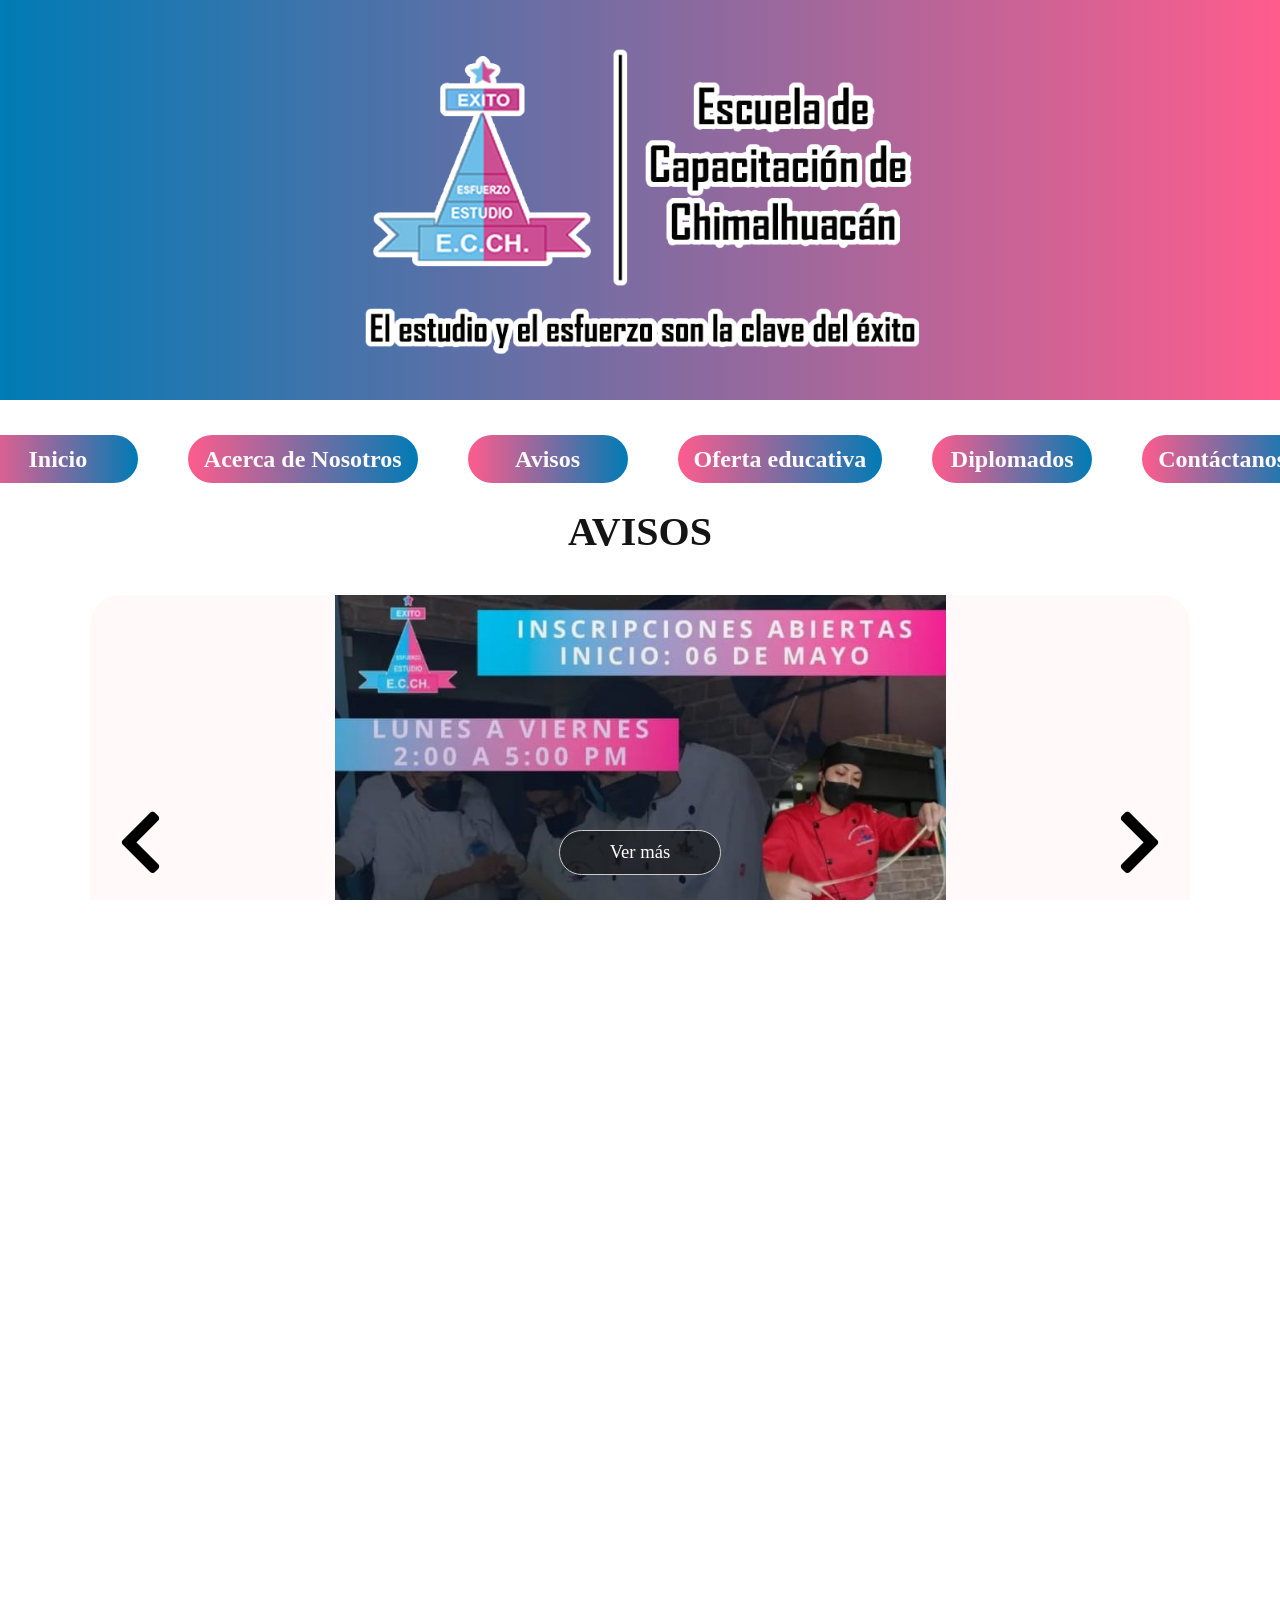
<file: index.html>
<!DOCTYPE html>
<html lang="es">

<head>
    <meta charset="UTF-8">
    <meta name="viewport" content="width=device-width, initial-scale=1.0, maximum-scale=1.0, user-scalable=no">
    <title>Inicio-E.C.Chimalhuacan</title>

    <link rel="stylesheet" href="Css/Pag_inicio/Styles copy.css">
    <link rel="stylesheet" href="Css/Pag_inicio/Carrucel_Avisos.css">

    <link rel="stylesheet" href="https://use.fontawesome.com/releases/v5.0.6/css/all.css">

    <script defer src="Js/Inicio/Carrucel.js"></script>
</head>

<body>

    <header class="hero">
        <img src="Imagenes/logov5.png" alt="Logo de la escuela" class="hero-image">
    </header>

    <div class="hide">
        <svg xmlns="http://www.w3.org/2000/svg" width="24" height="24" fill="currentColor" class="bi bi-list"
            viewBox="0 0 16 16">
            <path fill-rule="evenodd"
                d="M2.5 12a.5.5 0 0 1 .5-.5h10a.5.5 0 0 1 0 1H3a.5.5 0 0 1-.5-.5m0-4a.5.5 0 0 1 .5-.5h10a.5.5 0 0 1 0 1H3a.5.5 0 0 1-.5-.5m0-4a.5.5 0 0 1 .5-.5h10a.5.5 0 0 1 0 1H3a.5.5 0 0 1-.5-.5" />
        </svg>
        Menu
    </div>

    <nav id="main-menu" aria-label="Menú de navegación principal">
        <ul>
            <li><a href="index.html" class="link" title="Ir a la página de inicio">Inicio</a></li>
            <li><a href="Html/Conocenos.html" class="link" title="Conoce más sobre nosotros">Acerca de Nosotros</a>
            </li>
            <li><a href="Html/Avisos.html" class="link" title="Ver avisos importantes">Avisos</a></li>
            <li><a href="Html/Carreras.html" class="link" title="Explora nuestras ofertas de carreras">Oferta educativa</a>
            </li>
            <li><a href="Html/Diplomados.html" class="link"
                    title="Explora nuestras ofertas de diplomados">Diplomados</a></li>
            <li><a href="Html/Contactanos.html" class="link" title="Contáctanos para más información">Contáctanos</a>
            </li>
        </ul>
    </nav>

    <h1>AVISOS</h1>
    <section id="container-slider">

        <a href="javascript: fntExecuteSlide('prev');" class="arrowPrev" onclick="handleManualSlide('prev')">
            <i class="fas fa-chevron-left"></i>
        </a>
        <a href="javascript: fntExecuteSlide('next');" class="arrowNext" onclick="handleManualSlide('next')">
            <i class="fas fa-chevron-right"></i>
        </a>

        <ul class="listslider">
            <li class="aviso"><a itlist="itList_0" href="#" class="item-select-slid"></a></li>
            <li class="aviso"><a itlist="itList_1" href="#"></a></li>
            <li class="aviso"><a itlist="itList_2" href="#"></a></li>
            <li class="aviso"><a itlist="itList_3" href="#"></a></li>
            <li class="aviso"><a itlist="itList_4" href="#"></a></li>
            <li class="aviso"><a itlist="itList_5" href="#"></a></li>
        </ul>

        <ul id="slider">
            <li class="active" style="background-image: url('Imagenes/Gastronomia.jpeg'); z-index: 1; opacity: 1;">
                <div class="content_slider">
                    <div>
                        <a href="Html/Avisos.html#nino" class="btnSlider">Ver más</a>
                    </div>
                </div>
            </li>
            <li style="background-image: url('Imagenes/Belleza.jpeg');">
                <div class="content_slider">
                    <div>
                        <a href="Html/Avisos.html#estudiante" class="btnSlider">Ver más</a>
                    </div>
                </div>
            </li>
            <li style="background-image: url('Imagenes/Ingles.jpeg');">
                <div class="content_slider">
                    <div>
                        <a href="Html/prueba.html" class="btnSlider">Ver más</a>
                    </div>
                </div>
            </li>
            <li style="background-image: url('Imagenes/Educacion.jpeg');">
                <div class="content_slider">
                    <div>
                        <a href="Html/prueba.html#carrera_uno" class="btnSlider">Ver más</a>
                    </div>
                </div>
            </li>
            <li style="background-image: url('Imagenes/Informatica.jpeg');">
                <div class="content_slider">
                    <div>
                        <a href="Html/prueba.html" class="btnSlider">Ver más</a>
                    </div>
                </div>
            </li>
            <li style="background-image: url('Imagenes/Barberia.jpeg');">
                <div class="content_slider">
                    <div>
                        <a href="Html/prueba.html" class="btnSlider">Ver más</a>
                    </div>
                </div>
            </li>
        </ul>
    </section>

    <hr>

    <h1>Oferta educativa</h1>
    <section id="container-slider">

        <a href="javascript: fntExecuteSlide('prev');" class="arrowPrev" onclick="handleManualSlide('prev')">
            <i class="fas fa-chevron-left" style="color: #000;"></i>
        </a>
        <a href="javascript: fntExecuteSlide('next');" class="arrowNext" onclick="handleManualSlide('next')">
            <i class="fas fa-chevron-right" style="color: #000;"></i>
        </a>

        <ul class="listslider">
            <li class="aviso"><a itlist="itList_0" href="#" class="item-select-slid"></a></li>
            <li class="aviso"><a itlist="itList_1" href="#"></a></li>
            <li class="aviso"><a itlist="itList_2" href="#"></a></li>
            <li class="aviso"><a itlist="itList_3" href="#"></a></li>
            <li class="aviso"><a itlist="itList_4" href="#"></a></li>
            <li class="aviso"><a itlist="itList_5" href="#"></a></li>
        </ul>

        <ul id="slider">
            <li class="active" style="background-image: url('Imagenes/Gastronomia.jpeg'); z-index: 1; opacity: 1;">
                <div class="content_slider">
                    <div>
                        <a href="Html/Avisos.html#nino" class="btnSlider">Ver más</a>
                    </div>
                </div>
            </li>
            <li
                style="background-image: url('https://cdn.pixabay.com/photo/2018/02/20/10/28/business-3167295_960_720.jpg');">
                <div class="content_slider">
                    <div>
                        <a href="Html/Avisos.html#estudiante" class="btnSlider">Ver más</a>
                    </div>
                </div>
            </li>
            <li
                style="background-image: url('https://cdn.pixabay.com/photo/2015/07/17/22/42/typing-849806_960_720.jpg');">
                <div class="content_slider">
                    <div>
                        <a href="Html/prueba.html" class="btnSlider">Ver más</a>
                    </div>
                </div>
            </li>
            <li
                style="background-image: url('https://cdn.pixabay.com/photo/2015/07/17/22/42/typing-849806_960_720.jpg');">
                <div class="content_slider">
                    <div>
                        <a href="Html/prueba.html#carrera_uno" class="btnSlider">Ver más</a>
                    </div>
                </div>
            </li>
            <li
                style="background-image: url('https://cdn.pixabay.com/photo/2015/07/17/22/42/typing-849806_960_720.jpg');">
                <div class="content_slider">
                    <div>
                        <a href="Html/prueba.html" class="btnSlider">Ver más</a>
                    </div>
                </div>
            </li>
            <li
                style="background-image: url('https://cdn.pixabay.com/photo/2015/07/17/22/42/typing-849806_960_720.jpg');">
                <div class="content_slider">
                    <div>
                        <a href="Html/prueba.html" class="btnSlider">Ver más</a>
                    </div>
                </div>
            </li>
        </ul>
    </section>

    <hr>

    <h1>DIPLOMADOS</h1>
    <section id="container-slider">

        <a href="javascript: fntExecuteSlide('prev');" class="arrowPrev" onclick="handleManualSlide('prev')">
            <i class="fas fa-chevron-left" style="color: #000;"></i>
        </a>
        <a href="javascript: fntExecuteSlide('next');" class="arrowNext" onclick="handleManualSlide('next')">
            <i class="fas fa-chevron-right" style="color: #000;"></i>
        </a>

        <ul class="listslider">
            <li class="aviso"><a itlist="itList_0" href="#" class="item-select-slid"></a></li>
            <li class="aviso"><a itlist="itList_1" href="#"></a></li>
            <li class="aviso"><a itlist="itList_2" href="#"></a></li>
            <li class="aviso"><a itlist="itList_3" href="#"></a></li>
            <li class="aviso"><a itlist="itList_4" href="#"></a></li>
            <li class="aviso"><a itlist="itList_5" href="#"></a></li>
        </ul>

        <ul id="slider">
            <li class="active" style="background-image: url('Imagenes/Gastronomia.jpeg'); z-index: 1; opacity: 1;">
                <div class="content_slider">
                    <div>
                        <a href="Html/Avisos.html#nino" class="btnSlider">Ver más</a>
                    </div>
                </div>
            </li>
            <li
                style="background-image: url('https://cdn.pixabay.com/photo/2018/02/20/10/28/business-3167295_960_720.jpg');">
                <div class="content_slider">
                    <div>
                        <a href="Html/Avisos.html#estudiante" class="btnSlider">Ver más</a>
                    </div>
                </div>
            </li>
            <li
                style="background-image: url('https://cdn.pixabay.com/photo/2015/07/17/22/42/typing-849806_960_720.jpg');">
                <div class="content_slider">
                    <div>
                        <a href="Html/prueba.html" class="btnSlider">Ver más</a>
                    </div>
                </div>
            </li>
            <li
                style="background-image: url('https://cdn.pixabay.com/photo/2015/07/17/22/42/typing-849806_960_720.jpg');">
                <div class="content_slider">
                    <div>
                        <a href="Html/prueba.html#carrera_uno" class="btnSlider">Ver más</a>
                    </div>
                </div>
            </li>
            <li
                style="background-image: url('https://cdn.pixabay.com/photo/2015/07/17/22/42/typing-849806_960_720.jpg');">
                <div class="content_slider">
                    <div>
                        <a href="Html/prueba.html" class="btnSlider">Ver más</a>
                    </div>
                </div>
            </li>
            <li
                style="background-image: url('https://cdn.pixabay.com/photo/2015/07/17/22/42/typing-849806_960_720.jpg');">
                <div class="content_slider">
                    <div>
                        <a href="Html/prueba.html" class="btnSlider">Ver más</a>
                    </div>
                </div>
            </li>
        </ul>
    </section>

    <hr>

    <footer class="pie-pagina">
        <div class="grupo-1">
            <div class="box">
                <figure>
                    <a href="#">
                        <img src="Imagenes/logov5.png" alt="Logo de la escuela">
                    </a>
                </figure>
            </div>
            <div class="box">
                <h2>CONTACTANOS</h2>
                <p>55xxxxxxxx</p>
                <p>55xxxxxxxx</p>
            </div>
            <div class="box">
                <h2>SÍGUENOS EN</h2>
                <div class="red-social">
                    <a href="#" class="fab fa-facebook-f" title="Facebook"></a>
                    <a href="#" class="fab fa-instagram" title="Instagram"></a>
                    <a href="#" class="fab fa-youtube" title="YouTube"></a>
                </div>
            </div>
        </div>
    </footer>

    <script src="https://code.jquery.com/jquery-1.12.4.min.js"></script>
    <script src="Js/Inicio/menu.js"></script>

</body>



</html>
</file>
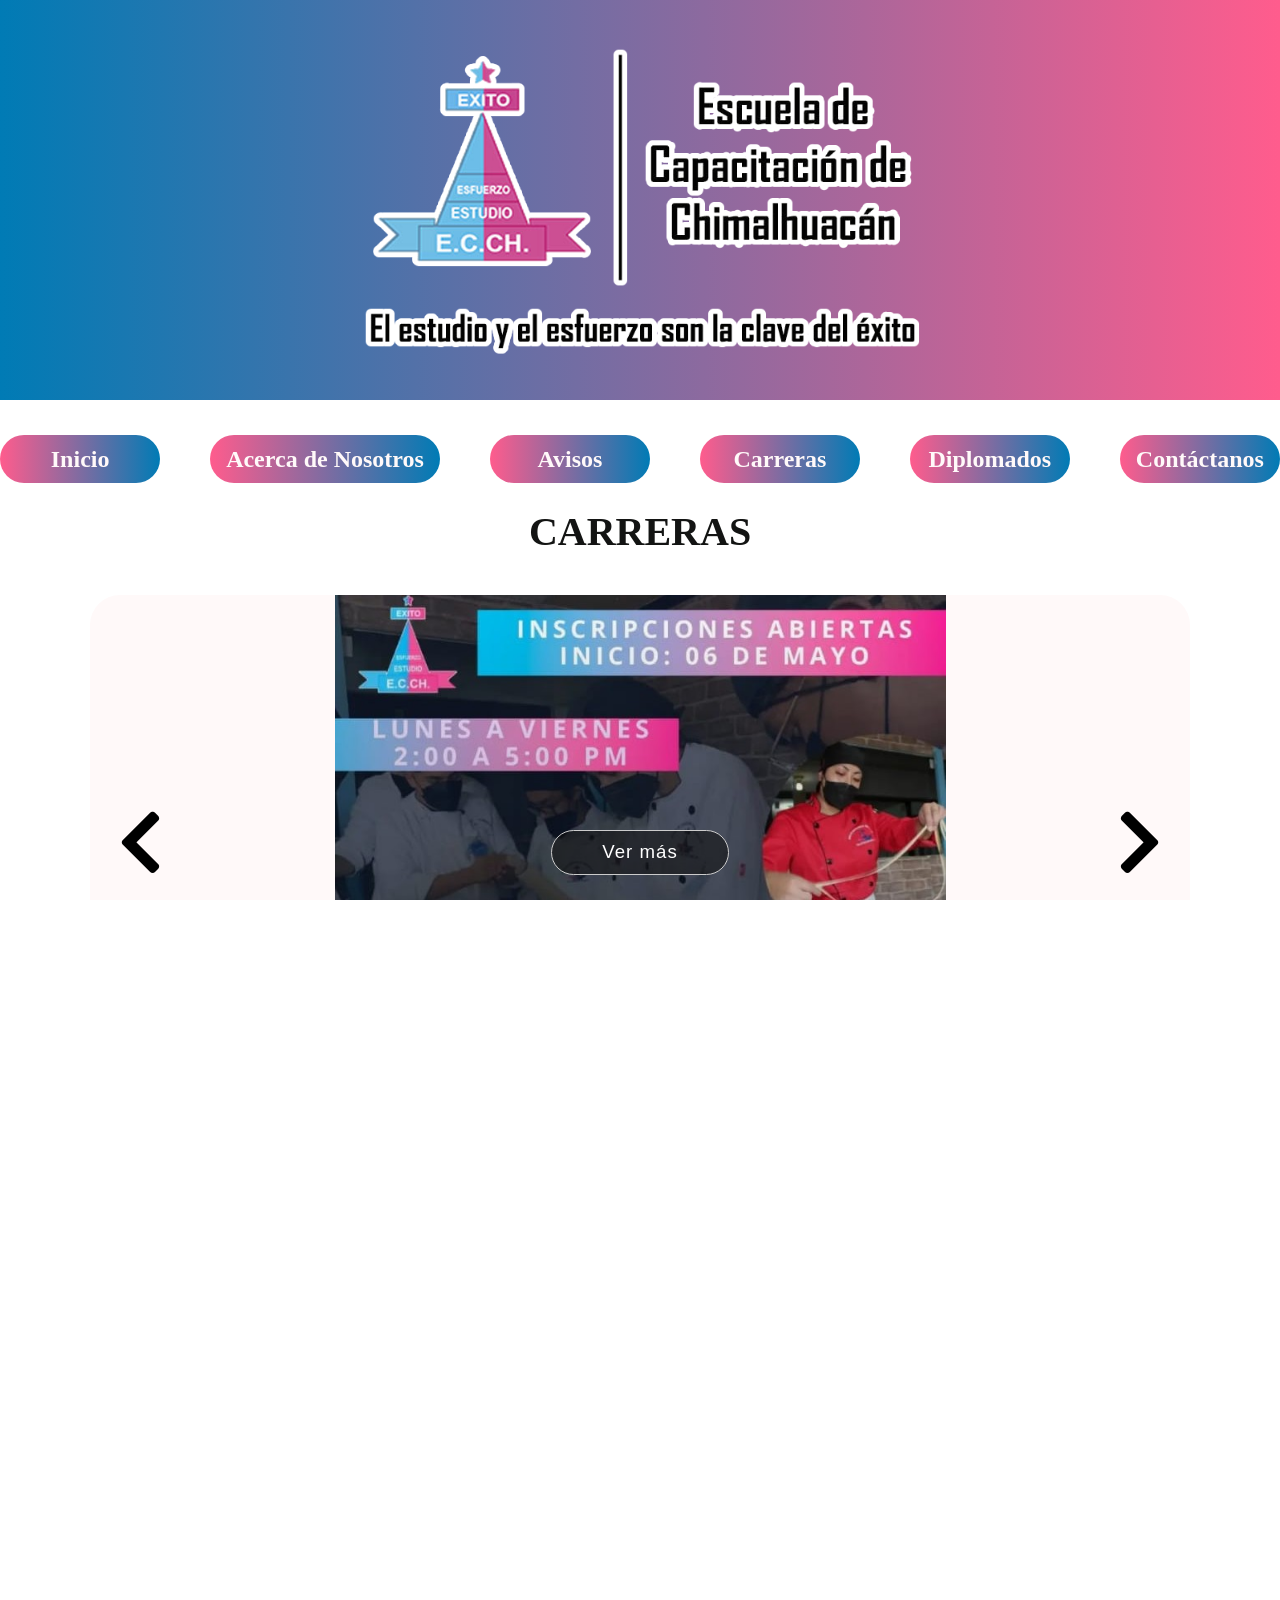
<file: Html/Carreras.html>
<!DOCTYPE html>
<html lang="es">

<head>
    <meta charset="UTF-8">
    <meta name="viewport" content="width=device-width, initial-scale=1.0, maximum-scale=1.0, user-scalable=no">
    <title>Inicio-E.C.Chimalhuacan</title>
    <link rel="stylesheet" href="../Css/Pag_inicio/Styles copy.css">

    <link rel="stylesheet" href="../Css/Pag_inicio/Carrucel_Carreras.css">
    <link rel="stylesheet" href="../Css/Pag_inicio/Carrucel_Diplomados.css">
    <link rel="stylesheet" href="../Css/Pag_inicio/Carrucel_Avisos.css">
    <link rel="stylesheet" href="../Css/Pag_inicio/carreras.css">
    <script defer src="../Js/Inicio/Carrucel.js"></script>
    <link rel="stylesheet" href="https://use.fontawesome.com/releases/v5.0.6/css/all.css">


</head>

<body class="pagina-carreras">

    <!-- Header -->
    <header class="hero">
        <img src="../Imagenes/logov5.png" alt="Logo de la escuela" class="hero-image">
    </header>

    <!-- Botón de menú para móviles -->
    <div class="hide">
        <svg xmlns="http://www.w3.org/2000/svg" width="24" height="24" fill="currentColor" class="bi bi-list"
            viewBox="0 0 16 16">
            <path fill-rule="evenodd"
                d="M2.5 12a.5.5 0 0 1 .5-.5h10a.5.5 0 0 1 0 1H3a.5.5 0 0 1-.5-.5m0-4a.5.5 0 0 1 .5-.5h10a.5.5 0 0 1 0 1H3a.5.5 0 0 1-.5-.5m0-4a.5.5 0 0 1 .5-.5h10a.5.5 0 0 1 0 1H3a.5.5 0 0 1-.5-.5" />
        </svg>
        Menu
    </div>

    <!-- Menú de navegación -->
    <nav id="main-menu" aria-label="Menú de navegación principal">
        <ul>
            <li>
                <a href="../index.html" class="link" title="Ir a la página de inicio">Inicio</a>
            </li>
            <li>
                <a href="../Html/Conocenos.html" class="link" title="Conoce más sobre nosotros">Acerca de Nosotros</a>
            </li>
            <li>
                <a href="../Html/Avisos.html" class="link" title="Ver avisos importantes">Avisos</a>
            </li>
            <li>
                <a href="../Html/Carreras.html" class="link" title="Explora nuestras ofertas de carreras">Carreras</a>
            </li>
            <li>
                <a href="../Html/Diplomados.html" class="link"
                    title="Explora nuestras ofertas de diplomados">Diplomados</a>
            </li>
            <li>
                <a href="../Html/Contactanos.html" class="link" title="Contáctanos para más información">Contáctanos</a>
            </li>
        </ul>
    </nav>


    <!-- Carrucel de Carreras-->


    <h1>CARRERAS</h1>
    <section id="container-slider">

        <a href="javascript: fntExecuteSlide('prev');" class="arrowPrev" onclick="handleManualSlide('prev')">
            <i class="fas fa-chevron-left" style="color: #000;"></i>
        </a>


        <a href="javascript: fntExecuteSlide('next');" class="arrowNext" onclick="handleManualSlide('next')">


            <i class="fas fa-chevron-right" style="color: #000;"></i>
        </a>

        <ul class="listslider">
            <li class="aviso"><a itlist="itList_0" href="#" class="item-select-slid"></a></li>

            <li class="aviso"><a itlist="itList_1" href="#"></a></li>
            <li class="aviso"><a itlist="itList_2" href="#"></a></li>
            <li class="aviso"><a itlist="itList_3" href="#"></a></li>
            <li class="aviso"><a itlist="itList_4" href="#"></a></li>
            <li class="aviso"><a itlist="itList_5" href="#"></a></li>
        </ul>

        <ul id="slider">
            <li class="active" style="background-image: url('../Imagenes/Gastronomia.jpeg'); z-index: 1; opacity: 1;">
                <div class="content_slider">
                    <div>
                        <a href="../Html/Avisos.html#nino" class="btnSlider">Ver más</a>
                    </div>
                </div>
            </li>
            <li
                style="background-image: url('https://cdn.pixabay.com/photo/2018/02/20/10/28/business-3167295_960_720.jpg');">
                <div class="content_slider">
                    <div>
                        <a href="../Html/Avisos.html#estudiante" class="btnSlider">Ver más</a>
                    </div>
                </div>
            </li>
            <li
                style="background-image: url('https://cdn.pixabay.com/photo/2015/07/17/22/42/typing-849806_960_720.jpg');">
                <div class="content_slider">
                    <div>
                        <a href="../Html/prueba.html" class="btnSlider">Ver más</a>
                    </div>
                </div>
            </li>
            <li
                style="background-image: url('https://cdn.pixabay.com/photo/2015/07/17/22/42/typing-849806_960_720.jpg');">
                <div class="content_slider">
                    <div>
                        <a href="../Html/prueba.html#carrera_uno" class="btnSlider">Ver más</a>
                    </div>
                </div>
            </li>
            <li
                style="background-image: url('https://cdn.pixabay.com/photo/2015/07/17/22/42/typing-849806_960_720.jpg');">
                <div class="content_slider">
                    <div>
                        <a href="../Html/prueba.html" class="btnSlider">Ver más</a>
                    </div>
                </div>
            </li>
            <li
                style="background-image: url('https://cdn.pixabay.com/photo/2015/07/17/22/42/typing-849806_960_720.jpg');">
                <div class="content_slider">
                    <div>
                        <a href="../Html/prueba.html" class="btnSlider">Ver más</a>
                    </div>
                </div>
            </li>
        </ul>
    </section>

    <!--Primer aviso-->


    <!--Segundo  aviso-->
    <h2 id="nino">CELEBRACION DIA DEL NIÑO</h2>
    <div class="Sobre">
        <img class="imgsobre" src="../Imagenes/Sobre.jpeg" alt="imagen ilustrativa acerca de la institución" />


        <div class="txtsegundo">
            <p>
                ¡Feliz Día del Estudiante! 🎓📚 Hoy celebramos el esfuerzo, la dedicación y la pasión por aprender. Cada
                desafío, cada logro y cada
                sueño forman parte del camino hacia un futuro brillante. 🌟✨ Disfruta este día, sigue explorando el
                conocimiento y nunca dejes de crecer.
                ¡El mundo necesita mentes curiosas y creativas como la tuya! 🚀
            </p>
        </div>

        <video class="video-izquierda" controls>
            <source src="../Imagenes/bebida.mp4" type="video/mp4" />
            Tu navegador no soporta videos.
        </video>


    </div>



    <!--Segundo  aviso-->
    <h2 id="nino">CELEBRACION DIA DEL NIÑO</h2>
    <div class="Sobre">
        <img class="imgsobre" src="../Imagenes/Sobre.jpeg" alt="imagen ilustrativa acerca de la institución" />


        <div class="txtsegundo">
            <p>
                ¡Feliz Día del Estudiante! 🎓📚 Hoy celebramos el esfuerzo, la dedicación y la pasión por aprender. Cada
                desafío, cada logro y cada
                sueño forman parte del camino hacia un futuro brillante. 🌟✨ Disfruta este día, sigue explorando el
                conocimiento y nunca dejes de crecer.
                ¡El mundo necesita mentes curiosas y creativas como la tuya! 🚀
            </p>
        </div>

        <iframe width="560" height="315" src="https://www.youtube.com/embed/eJYwrD6_KO8" title="YouTube video player"
            frameborder="0"
            allow="accelerometer; autoplay; clipboard-write; encrypted-media; gyroscope; picture-in-picture; web-share"
            allowfullscreen>
        </iframe>

    </div>


    <!-- Footer -->
    <footer class="pie-pagina">
        <div class="grupo-1">
            <div class="box">
                <figure>
                    <a href="#">
                        <img src="../Imagenes/logov5.png" alt="Logo de la escuela">
                    </a>
                </figure>
            </div>
            <div class="box">
                <h2>CONTACTANOS</h2>
                <p>55xxxxxxxx</p>
                <p>55xxxxxxxx</p>
            </div>
            <div class="box">
                <h2>SÍGUENOS EN</h2>
                <div class="red-social">
                    <a href="#" class="fab fa-facebook-f" title="Facebook"></a>
                    <a href="#" class="fab fa-instagram" title="Instagram"></a>
                    <a href="#" class="fab fa-youtube" title="YouTube"></a>
                </div>
            </div>
        </div>
    </footer>

    <!-- Scripts al final -->
    <script src="https://code.jquery.com/jquery-1.12.4.min.js"></script>
    <script src="../Js/Inicio/menu.js"></script>



</body>

</html>
</file>
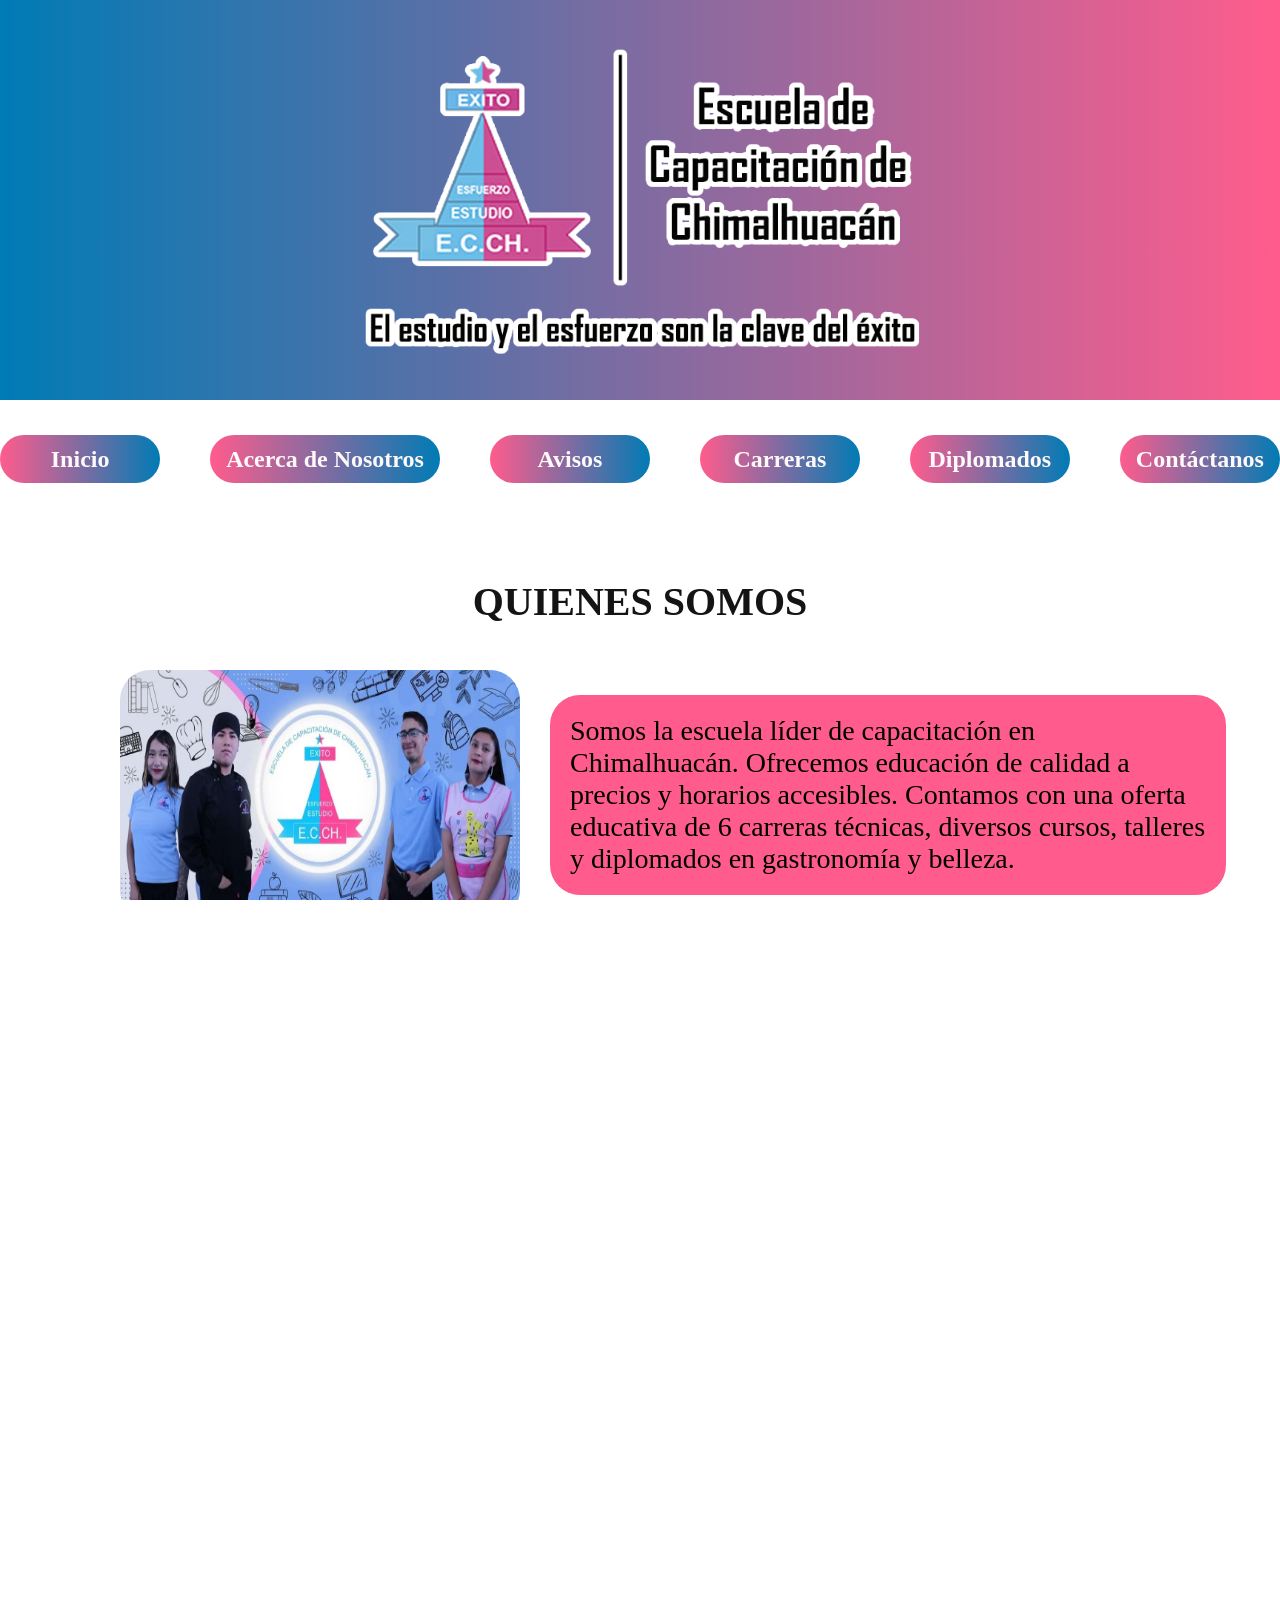
<file: Html/Conocenos.html>
<!DOCTYPE html>
<html lang="en">

<head>
  <meta charset="UTF-8">
  <meta name="viewport" content="width=device-width, initial-scale=1.0, maximum-scale=1.0, user-scalable=no">
  <title>Inicio-E.C.Chimalhuacan</title>
  <link rel="stylesheet" href="../Css/Pag_inicio/Styles copy.css">
  <link rel="stylesheet" href="../Css/Pag_inicio/Carrucel.css">
  <link rel="stylesheet" href="../Css/Pag_inicio/sconocenos.css">
  <script defer src="../Js/Inicio/Carrucel.js"></script>
  <link rel="stylesheet" href="https://use.fontawesome.com/releases/v5.0.6/css/all.css">



</head>


<body>

  <!--Logo-->

  <header class="hero">
    <img src="../Imagenes/logov5.png" alt="Imagen de cabecera" class="hero-image">
  </header>

  <!--Menu-->

  <div Class="hide">
    <svg xmlns="http://www.w3.org/2000/svg" width="16" height="16" fill="currentColor" class="bi bi-list"
      viewBox="0 0 16 16">
      <path fill-rule="evenodd"
        d="M2.5 12a.5.5 0 0 1 .5-.5h10a.5.5 0 0 1 0 1H3a.5.5 0 0 1-.5-.5m0-4a.5.5 0 0 1 .5-.5h10a.5.5 0 0 1 0 1H3a.5.5 0 0 1-.5-.5m0-4a.5.5 0 0 1 .5-.5h10a.5.5 0 0 1 0 1H3a.5.5 0 0 1-.5-.5" />
    </svg>Menu

  </div>


  <!-- Menú de navegación -->
  <nav id="main-menu" aria-label="Menú de navegación principal">
    <ul>
      <li><a href="../index.html" class="link" title="Ir a la página de inicio">Inicio</a></li>
      <li><a href="../Html/Conocenos.html" class="link" title="Conoce más sobre nosotros">Acerca de Nosotros</a>
      </li>
      <li><a href="../Html/Avisos.html" class="link" title="Ver avisos importantes">Avisos</a></li>
      <li><a href="../Html/Carreras.html" class="link" title="Explora nuestras ofertas de carreras">Carreras</a>
      </li>
      <li><a href="../Html/Diplomados.html" class="link" title="Explora nuestras ofertas de diplomados">Diplomados</a>
      </li>
      <li><a href="../Html/Contactanos.html" class="link" title="Contáctanos para más información">Contáctanos</a>
      </li>
    </ul>
  </nav>




  <h4> QUIENES SOMOS </h4>


  <div class="Sobre">


    <img class="imgsobre" src="../Imagenes/Sobre.jpeg" alt="imagen ilustrativa acerca de la institucion">
    <div class="txt">

      <p>Somos la escuela líder de capacitación en Chimalhuacán.
        Ofrecemos educación de calidad a precios y horarios accesibles.
        Contamos con una oferta educativa de 6 carreras técnicas, diversos cursos,
        talleres y diplomados en gastronomía y belleza.</p>

    </div>

  </div>

  <!--MISION-->

  <!--Segundo  aviso-->
  <h2>MISIÓN</h2>

  <div class="Sobre">
    <div class="txtsegundo">
      <p>
        ¡Feliz Día del Estudiante! 🎓📚 Hoy celebramos el esfuerzo, la
        dedicación y la pasión por aprender. Cada desafío, cada logro y cada
        sueño forman parte del camino hacia un futuro brillante. 🌟✨ Disfruta
        este día, sigue explorando el conocimiento y nunca dejes de crecer.
        ¡El mundo necesita mentes curiosas y creativas como la tuya! 🚀
      </p>
    </div>

    <img class="imgsobre" src="../Imagenes/Sobre.jpeg" alt="imagen ilustrativa acerca de la institucion" />
  </div>



  <h2> VISIÓN </h2>


  <div class="Sobre">


    <img class="imgsobre" src="../Imagenes/Sobre.jpeg" alt="imagen ilustrativa acerca de la institucion">
    <div class="txt">

      <p>Somos la escuela líder de capacitación en Chimalhuacán.
        Ofrecemos educación de calidad a precios y horarios accesibles.
        Contamos con una oferta educativa de 6 carreras técnicas, diversos cursos,
        talleres y diplomados en gastronomía y belleza.</p>


    </div>

  </div>


  <!--VALORES-->

  <h2>VALORES</h2>

  <div class="txtvalores columnas">
    <div class="columna">
      <p>Compromiso</p>
      <p>Calidad</p>
    </div>
    <div class="columna">
      <p>Trabajo en equipo</p>
      <p>Respeto</p>
    </div>
    <div class="columna">
      <p>Disciplina</p>
      <p>Creatividad</p>
    </div>
  </div>


  <!--personal-->
  <h2> opcion 1</h2>
  <h2> Reconociendo la excelencia educativa
    Presentamos a los docentes que forman el corazón de nuestra institución: profesionales comprometidos con la
    formación, el conocimiento y el futuro de cada estudiante.</h2>

  <h2> opcion 2</h2>
  <h2> Nuestros docentes, nuestros pilares
    Inspirados por el compromiso,
    la pasión y el conocimiento, ellos guían a nuestras generaciones con vocación y
    entrega..</h2>



  </div>


  <!-- SECCIÓN DE PERSONAL DOCENTE -->

  <h1>Directivos</h1>
  <div class="contenedor">
    <div class="tarjeta">
      <img src="../Html/pruba tarjeta/imagen1.png" alt="Directivo 1">
    </div>
    <div class="tarjeta">
      <img src="../Html/pruba tarjeta/imagen1.png" alt="Directivo 2">
    </div>
  </div>

  <h1>Área de Gastronomía</h1>
  <div class="contenedor">
    <div class="tarjeta">
      <img src="../Html/pruba tarjeta/imagen1.png" alt="Docente Gastronomía 1">
    </div>
    <div class="tarjeta">
      <img src="../Html/pruba tarjeta/imagen2.jpg" alt="Docente Gastronomía 2">
    </div>
    <div class="tarjeta">
      <img src="../Html/pruba tarjeta/imagen1.png" alt="Docente Gastronomía 3">
    </div>
    <div class="tarjeta">
      <img src="../Html/pruba tarjeta/imagen2.jpg" alt="Docente Gastronomía 4">
    </div>
  </div>

  <h1>Área de Informática</h1>
  <div class="contenedor">
    <div class="tarjeta">
      <img src="../Html/pruba tarjeta/imagen1.png" alt="Docente Informática 1">
    </div>
    <div class="tarjeta">
      <img src="../Html/pruba tarjeta/imagen2.jpg" alt="Docente Informática 2">
    </div>
  </div>


  <!--opcion 2 de tarjetas-->
  <h1>Directivos</h1>

  <div class="contenedor-persona">
    <div class="tarjeta-persona">
      <img src="../Html/pruba tarjeta/imagen1.png" alt="Directivo 1">
      <div class="info">
        <h3>María López</h3>
        <p>Directora General</p>
        <p>15 años liderando proyectos educativos con excelencia.</p>
      </div>
    </div>
    <div class="tarjeta-persona">
      <img src="../Html/pruba tarjeta/imagen2.jpg" alt="Directivo 2">
      <div class="info">
        <h3>Carlos Hernández</h3>
        <p>Subdirector Académico</p>
        <p>Apasionado por la innovación educativa y tecnología.</p>
      </div>
    </div>
  </div>





  <!--PIE DE PAGINA -->
  <footer class="pie-pagina">
    <div class="grupo-1">
      <div class="box">
        <figure>
          <a href="#">
            <img src="../Imagenes/logov5.png" alt="logo de la escuela">
          </a>
        </figure>
      </div>
      <div class="box">
        <h2>CONTACTANOS</h2>
        <p>55xxxxxxxx</p>
        <p>55xxxxxxxx</p>
      </div>
      <div class="box">
        <h2>SÍGUENOS EN</h2>
        <div class="red-social">
          <a href="#" class="fab fa-facebook-f" title="Facebook"></a>
          <a href="#" class="fab fa-instagram" title="Instagram"></a>
          <a href="#" class="fab fa-youtube" title="YouTube"></a>
        </div>
      </div>
    </div>
  </footer>






  <script src="https://code.jquery.com/jquery-1.12.4.min.js"></script>
  <script src="../Js/Inicio/menu.js"></script>



</body>


</html>
</file>
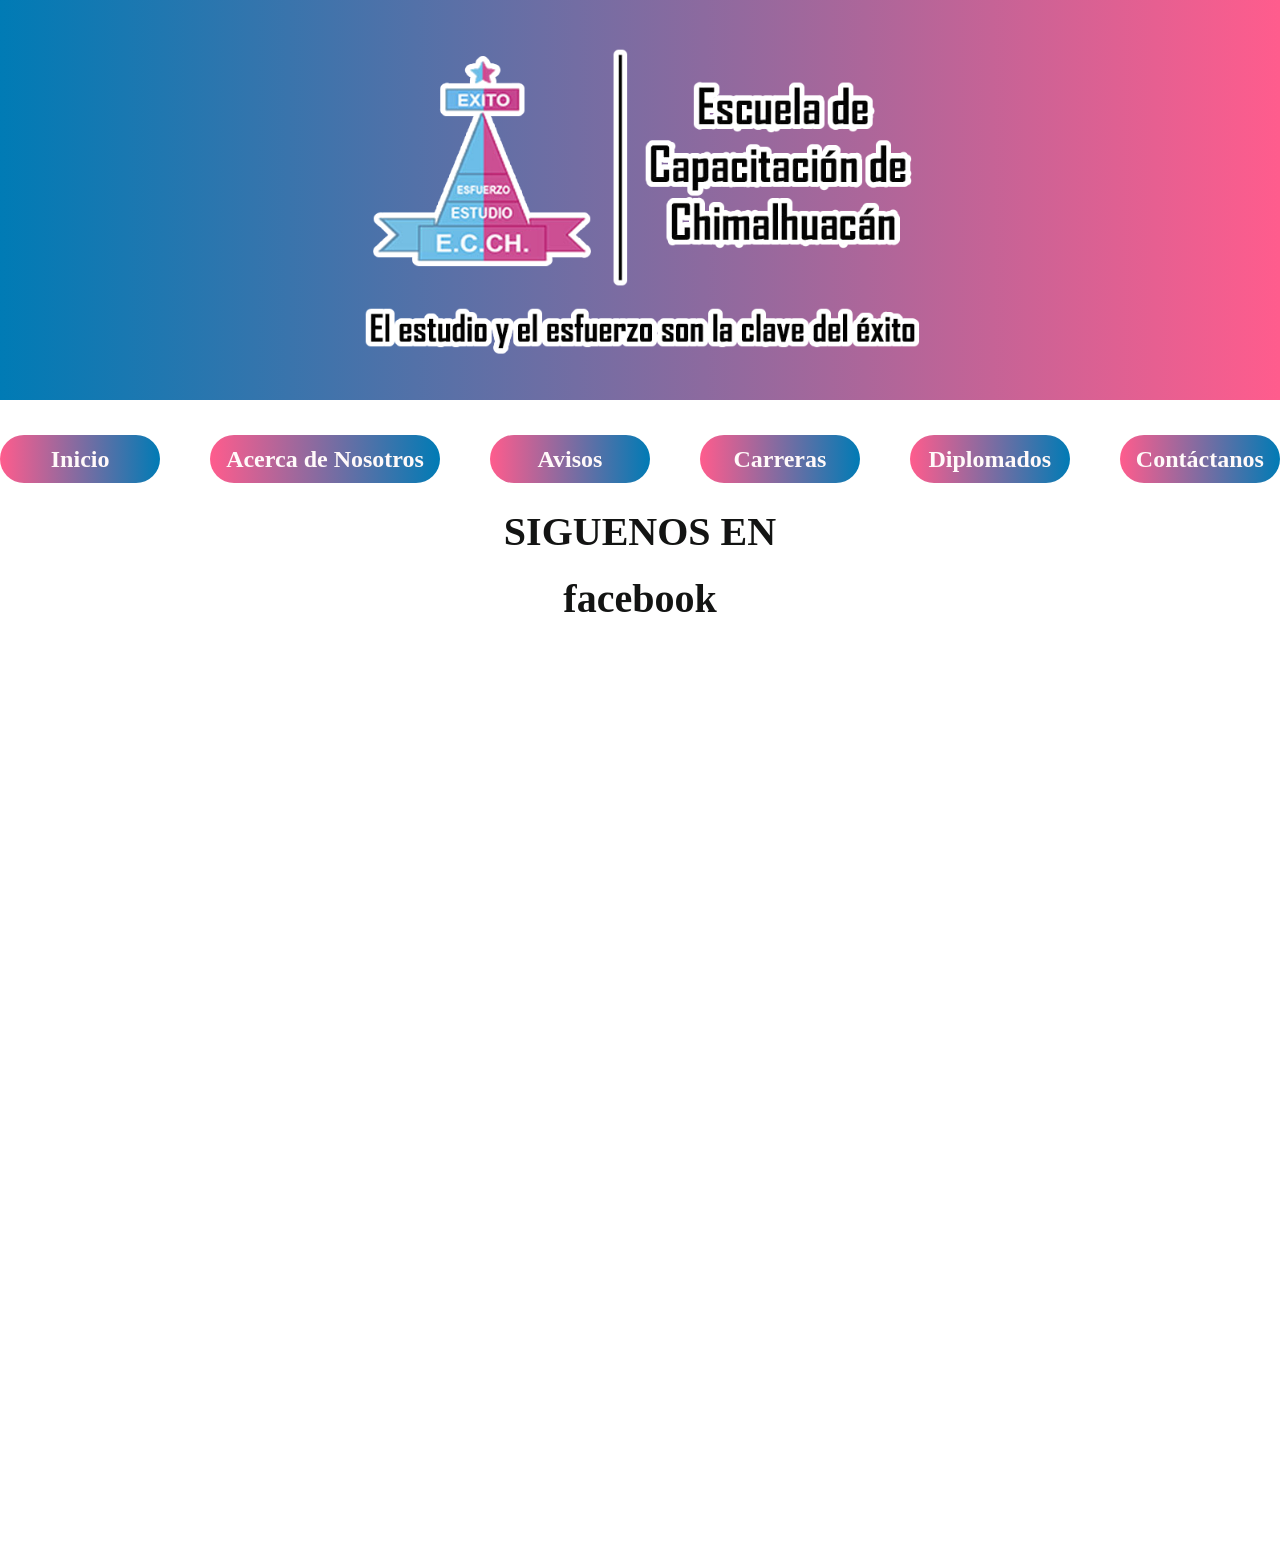
<file: Html/Contactanos.html>
<!DOCTYPE html>
<html lang="en">

<head>
    <meta charset="UTF-8">
    <meta name="viewport" content="width=device-width, initial-scale=1.0, maximum-scale=1.0, user-scalable=no">
    <title>Inicio-E.C.Chimalhuacan</title>
    <link rel="stylesheet" href="../Css/Pag_inicio/Carrucel.css">
    <link rel="stylesheet" href="../Css/Pag_inicio/contactanos.css">
    <link rel="stylesheet" href="../Css/Pag_inicio/Styles copy.css">

    <script defer src="../Js/Inicio/Carrucel.js"></script>

    <link rel="stylesheet" href="https://use.fontawesome.com/releases/v5.0.6/css/all.css">


</head>


<body>

    <!--Logo-->

    <header class="hero">
        <img src="../Imagenes/logov5.png" alt="Imagen de cabecera" class="hero-image">
    </header>

    <!--Menu-->

    <div Class="hide">
        <svg xmlns="http://www.w3.org/2000/svg" width="16" height="16" fill="currentColor" class="bi bi-list"
            viewBox="0 0 16 16">
            <path fill-rule="evenodd"
                d="M2.5 12a.5.5 0 0 1 .5-.5h10a.5.5 0 0 1 0 1H3a.5.5 0 0 1-.5-.5m0-4a.5.5 0 0 1 .5-.5h10a.5.5 0 0 1 0 1H3a.5.5 0 0 1-.5-.5m0-4a.5.5 0 0 1 .5-.5h10a.5.5 0 0 1 0 1H3a.5.5 0 0 1-.5-.5" />
        </svg>Menu

    </div>


    <!-- Menú de navegación -->
    <nav id="main-menu" aria-label="Menú de navegación principal">
        <ul>
            <li><a href="../index.html" class="link" title="Ir a la página de inicio">Inicio</a></li>
            <li><a href="../Html/Conocenos.html" class="link" title="Conoce más sobre nosotros">Acerca de Nosotros</a>
            </li>
            <li><a href="../Html/Avisos.html" class="link" title="Ver avisos importantes">Avisos</a></li>
            <li><a href="../Html/Carreras.html" class="link" title="Explora nuestras ofertas de carreras">Carreras</a>
            </li>
            <li><a href="../Html/Diplomados.html" class="link"
                    title="Explora nuestras ofertas de diplomados">Diplomados</a></li>
            <li><a href="../Html/Contactanos.html" class="link" title="Contáctanos para más información">Contáctanos</a>
            </li>
        </ul>
    </nav>




    <h2> SIGUENOS EN </h2>

    <h2> facebook </h2>

    <div class="facebook-post">
        <iframe
            src="https://www.facebook.com/plugins/post.php?href=https%3A%2F%2Fwww.facebook&show_text=false&width=500"
            width="500" height="534" style="border:none;overflow:hidden" scrolling="no" frameborder="0"
            allowfullscreen="true" allow="autoplay; clipboard-write; encrypted-media; picture-in-picture; web-share">
        </iframe>
    </div>

    <h2> youtube </h2>


    <!--PIE DE PAGINA -->
    <footer class="pie-pagina">
        <div class="grupo-1">
            <div class="box">
                <figure>
                    <a href="#">
                        <img src="../Imagenes/logov5.png" alt="logo de la escuela">
                    </a>
                </figure>
            </div>
            <div class="box">
                <h2>CONTACTANOS</h2>
                <p>55xxxxxxxx</p>
                <p>55xxxxxxxx</p>
            </div>
            <div class="box">
                <h2>SÍGUENOS EN</h2>
                <div class="red-social">
                    <a href="#" class="fab fa-facebook-f" title="Facebook"></a>
                    <a href="#" class="fab fa-instagram" title="Instagram"></a>
                    <a href="#" class="fab fa-youtube" title="YouTube"></a>
                </div>
            </div>
        </div>
        </div>
    </footer>






    <script src="https://code.jquery.com/jquery-1.12.4.min.js"></script>
    <script src="../Js/Inicio/menu.js"></script>



</body>


</html>
</file>
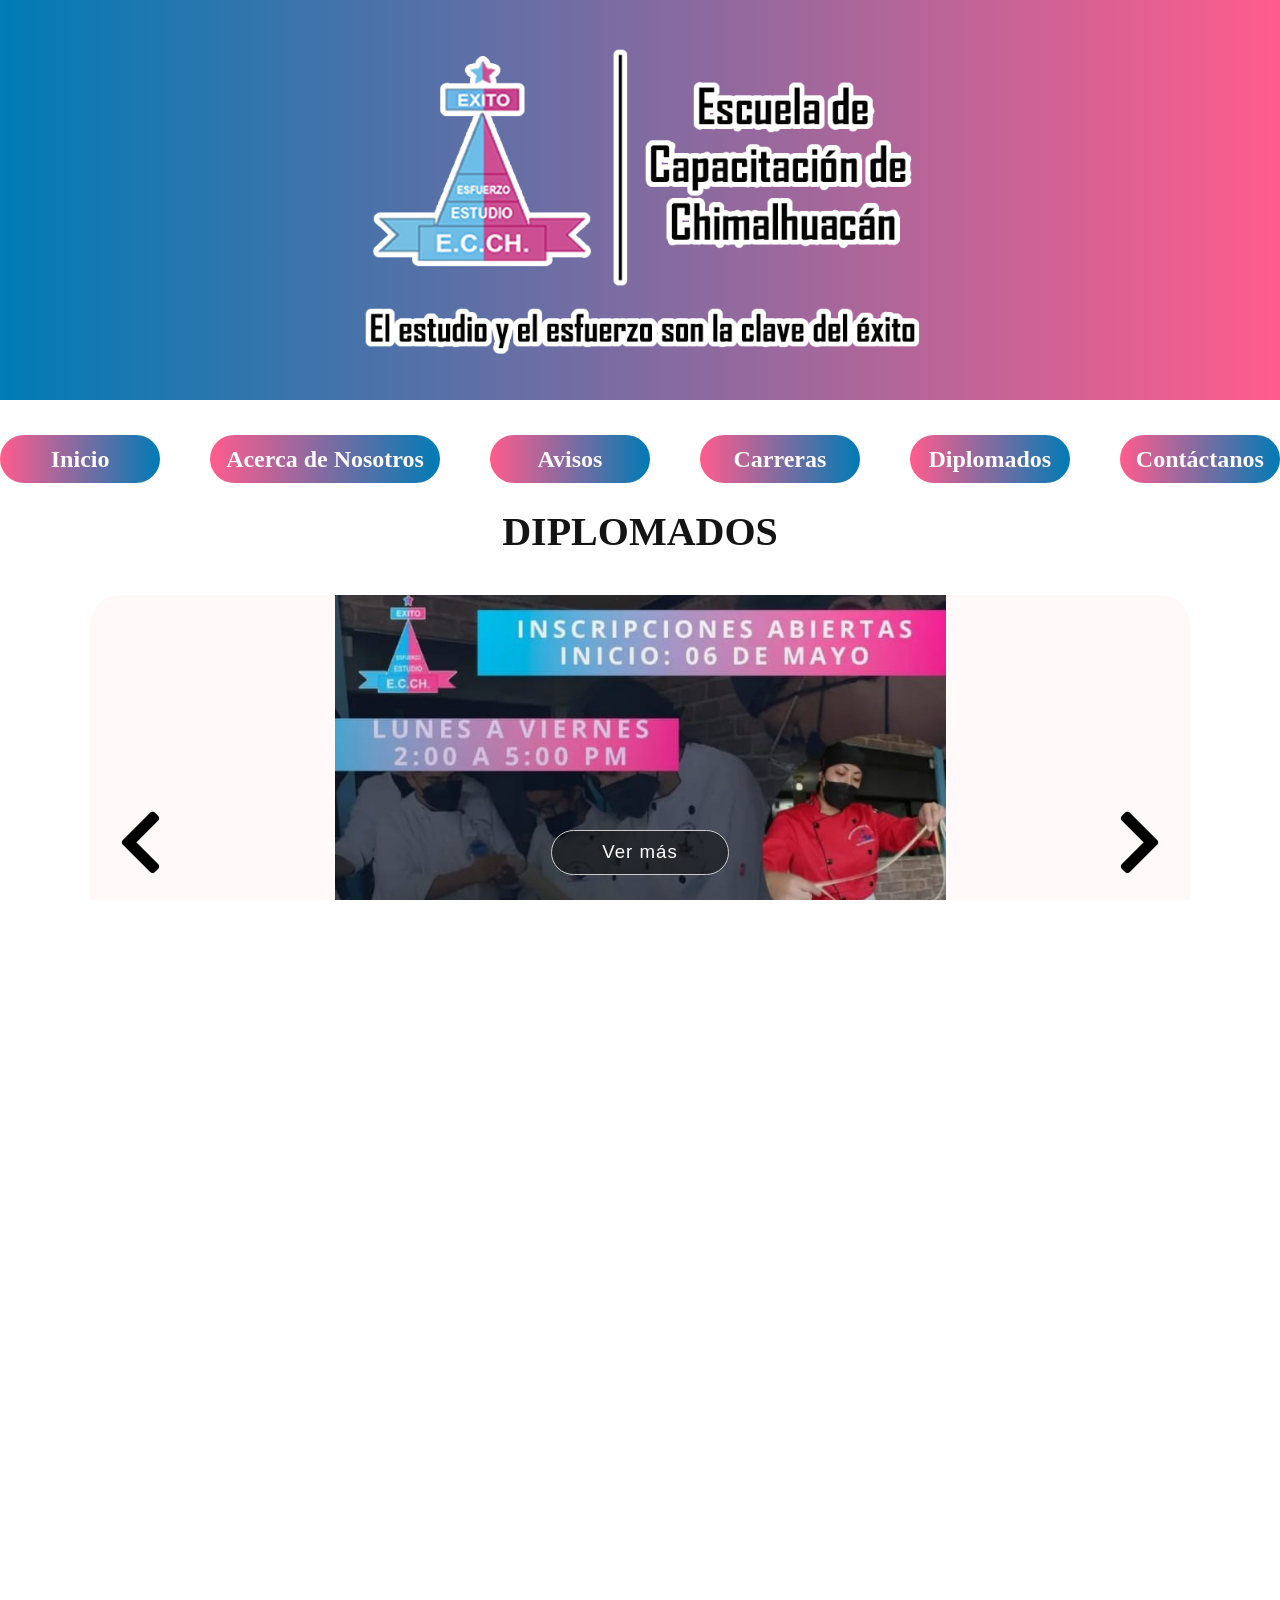
<file: Html/Diplomados.html>
<!DOCTYPE html>
<html lang="es">

<head>
    <meta charset="UTF-8">
    <meta name="viewport" content="width=device-width, initial-scale=1.0, maximum-scale=1.0, user-scalable=no">
    <title>Inicio-E.C.Chimalhuacan</title>
    <link rel="stylesheet" href="../Css/Pag_inicio/Styles copy.css">

    <link rel="stylesheet" href="../Css/Pag_inicio/Carrucel_Carreras.css">
    <link rel="stylesheet" href="../Css/Pag_inicio/Carrucel_Diplomados.css">
    <link rel="stylesheet" href="../Css/Pag_inicio/Carrucel_Avisos.css">
    <link rel="stylesheet" href="../Css/Pag_inicio/carreras.css">
    <script defer src="../Js/Inicio/Carrucel.js"></script>
    <link rel="stylesheet" href="https://use.fontawesome.com/releases/v5.0.6/css/all.css">

</head>


<body class="pagina-carreras">

    <!-- Header -->
    <header class="hero">
        <img src="../Imagenes/logov5.png" alt="Logo de la escuela" class="hero-image">
    </header>

    <!-- Botón de menú para móviles -->
    <div class="hide">
        <svg xmlns="http://www.w3.org/2000/svg" width="24" height="24" fill="currentColor" class="bi bi-list"
            viewBox="0 0 16 16">
            <path fill-rule="evenodd"
                d="M2.5 12a.5.5 0 0 1 .5-.5h10a.5.5 0 0 1 0 1H3a.5.5 0 0 1-.5-.5m0-4a.5.5 0 0 1 .5-.5h10a.5.5 0 0 1 0 1H3a.5.5 0 0 1-.5-.5m0-4a.5.5 0 0 1 .5-.5h10a.5.5 0 0 1 0 1H3a.5.5 0 0 1-.5-.5" />
        </svg>
        Menu
    </div>

    <!-- Menú de navegación -->
    <nav id="main-menu" aria-label="Menú de navegación principal">
        <ul>
            <li><a href="/index.html" class="link" title="Ir a la página de inicio">Inicio</a></li>
            <li><a href="../Html/Conocenos.html" class="link" title="Conoce más sobre nosotros">Acerca de Nosotros</a>
            </li>
            <li><a href="../Html/Avisos.html" class="link" title="Ver avisos importantes">Avisos</a></li>
            <li><a href="../Html/Carreras.html" class="link" title="Explora nuestras ofertas de carreras">Carreras</a>
            </li>
            <li><a href="../Html/Diplomados.html" class="link"
                    title="Explora nuestras ofertas de diplomados">Diplomados</a></li>
            <li><a href="../Html/Contactanos.html" class="link" title="Contáctanos para más información">Contáctanos</a>
            </li>
        </ul>
    </nav>

    <!-- Carrucel de Diplomados-->


    <h1>DIPLOMADOS</h1>
    <section id="container-slider">

        <a href="javascript: fntExecuteSlide('prev');" class="arrowPrev" onclick="handleManualSlide('prev')">
            <i class="fas fa-chevron-left" style="color: #000;"></i>
        </a>


        <a href="javascript: fntExecuteSlide('next');" class="arrowNext" onclick="handleManualSlide('next')">


            <i class="fas fa-chevron-right" style="color: #000;"></i>
        </a>

        <ul class="listslider">
            <li class="aviso"><a itlist="itList_0" href="#" class="item-select-slid"></a></li>

            <li class="aviso"><a itlist="itList_1" href="#"></a></li>
            <li class="aviso"><a itlist="itList_2" href="#"></a></li>
            <li class="aviso"><a itlist="itList_3" href="#"></a></li>
            <li class="aviso"><a itlist="itList_4" href="#"></a></li>
            <li class="aviso"><a itlist="itList_5" href="#"></a></li>
        </ul>

        <ul id="slider">
            <li class="active" style="background-image: url('/Imagenes/Gastronomia.jpeg'); z-index: 1; opacity: 1;">
                <div class="content_slider">
                    <div>
                        <a href="../Html/Avisos.html#nino" class="btnSlider">Ver más</a>
                    </div>
                </div>
            </li>
            <li
                style="background-image: url('https://cdn.pixabay.com/photo/2018/02/20/10/28/business-3167295_960_720.jpg');">
                <div class="content_slider">
                    <div>
                        <a href="../Html/Avisos.html#estudiante" class="btnSlider">Ver más</a>
                    </div>
                </div>
            </li>
            <li
                style="background-image: url('https://cdn.pixabay.com/photo/2015/07/17/22/42/typing-849806_960_720.jpg');">
                <div class="content_slider">
                    <div>
                        <a href="../Html/prueba.html" class="btnSlider">Ver más</a>
                    </div>
                </div>
            </li>
            <li
                style="background-image: url('https://cdn.pixabay.com/photo/2015/07/17/22/42/typing-849806_960_720.jpg');">
                <div class="content_slider">
                    <div>
                        <a href="../Html/prueba.html#carrera_uno" class="btnSlider">Ver más</a>
                    </div>
                </div>
            </li>
            <li
                style="background-image: url('https://cdn.pixabay.com/photo/2015/07/17/22/42/typing-849806_960_720.jpg');">
                <div class="content_slider">
                    <div>
                        <a href="../Html/prueba.html" class="btnSlider">Ver más</a>
                    </div>
                </div>
            </li>
            <li
                style="background-image: url('https://cdn.pixabay.com/photo/2015/07/17/22/42/typing-849806_960_720.jpg');">
                <div class="content_slider">
                    <div>
                        <a href="../Html/prueba.html" class="btnSlider">Ver más</a>
                    </div>
                </div>
            </li>
        </ul>
    </section>

    <!--Primer aviso-->


    <!--Segundo  aviso-->
    <h2 id="nino">CELEBRACION DIA DEL NIÑO</h2>
    <div class="Sobre">
        <img class="imgsobre" src="../Imagenes/Sobre.jpeg" alt="imagen ilustrativa acerca de la institución" />


        <div class="txtsegundo">
            <p>
                ¡Feliz Día del Estudiante! 🎓📚 Hoy celebramos el esfuerzo, la dedicación y la pasión por aprender. Cada
                desafío, cada logro y cada
                sueño forman parte del camino hacia un futuro brillante. 🌟✨ Disfruta este día, sigue explorando el
                conocimiento y nunca dejes de crecer.
                ¡El mundo necesita mentes curiosas y creativas como la tuya! 🚀
            </p>
        </div>

        <video class="video-izquierda" controls>
            <source src="../Imagenes/bebida.mp4" type="video/mp4" />
            Tu navegador no soporta videos.
        </video>


    </div>



    <!--Segundo  aviso-->
    <h2 id="nino">CELEBRACION DIA DEL NIÑO</h2>
    <div class="Sobre">
        <img class="imgsobre" src="../Imagenes/Sobre.jpeg" alt="imagen ilustrativa acerca de la institución" />


        <div class="txtsegundo">
            <p>
                ¡Feliz Día del Estudiante! 🎓📚 Hoy celebramos el esfuerzo, la dedicación y la pasión por aprender. Cada
                desafío, cada logro y cada
                sueño forman parte del camino hacia un futuro brillante. 🌟✨ Disfruta este día, sigue explorando el
                conocimiento y nunca dejes de crecer.
                ¡El mundo necesita mentes curiosas y creativas como la tuya! 🚀
            </p>
        </div>

        <iframe width="560" height="315" src="https://www.youtube.com/embed/eJYwrD6_KO8" title="YouTube video player"
            frameborder="0"
            allow="accelerometer; autoplay; clipboard-write; encrypted-media; gyroscope; picture-in-picture; web-share"
            allowfullscreen>
        </iframe>

    </div>


    <!-- Footer -->
    <footer class="pie-pagina">
        <div class="grupo-1">
            <div class="box">
                <figure>
                    <a href="#">
                        <img src="../Imagenes/logov5.png" alt="Logo de la escuela">
                    </a>
                </figure>
            </div>
            <div class="box">
                <h2>CONTACTANOS</h2>
                <p>55xxxxxxxx</p>
                <p>55xxxxxxxx</p>
            </div>
            <div class="box">
                <h2>SÍGUENOS EN</h2>
                <div class="red-social">
                    <a href="#" class="fab fa-facebook-f" title="Facebook"></a>
                    <a href="#" class="fab fa-instagram" title="Instagram"></a>
                    <a href="#" class="fab fa-youtube" title="YouTube"></a>
                </div>
            </div>
        </div>
    </footer>

    <!-- Scripts al final -->
    <script src="https://code.jquery.com/jquery-1.12.4.min.js"></script>
    <script src="../Js/Inicio/menu.js"></script>



</body>

</html>
</file>
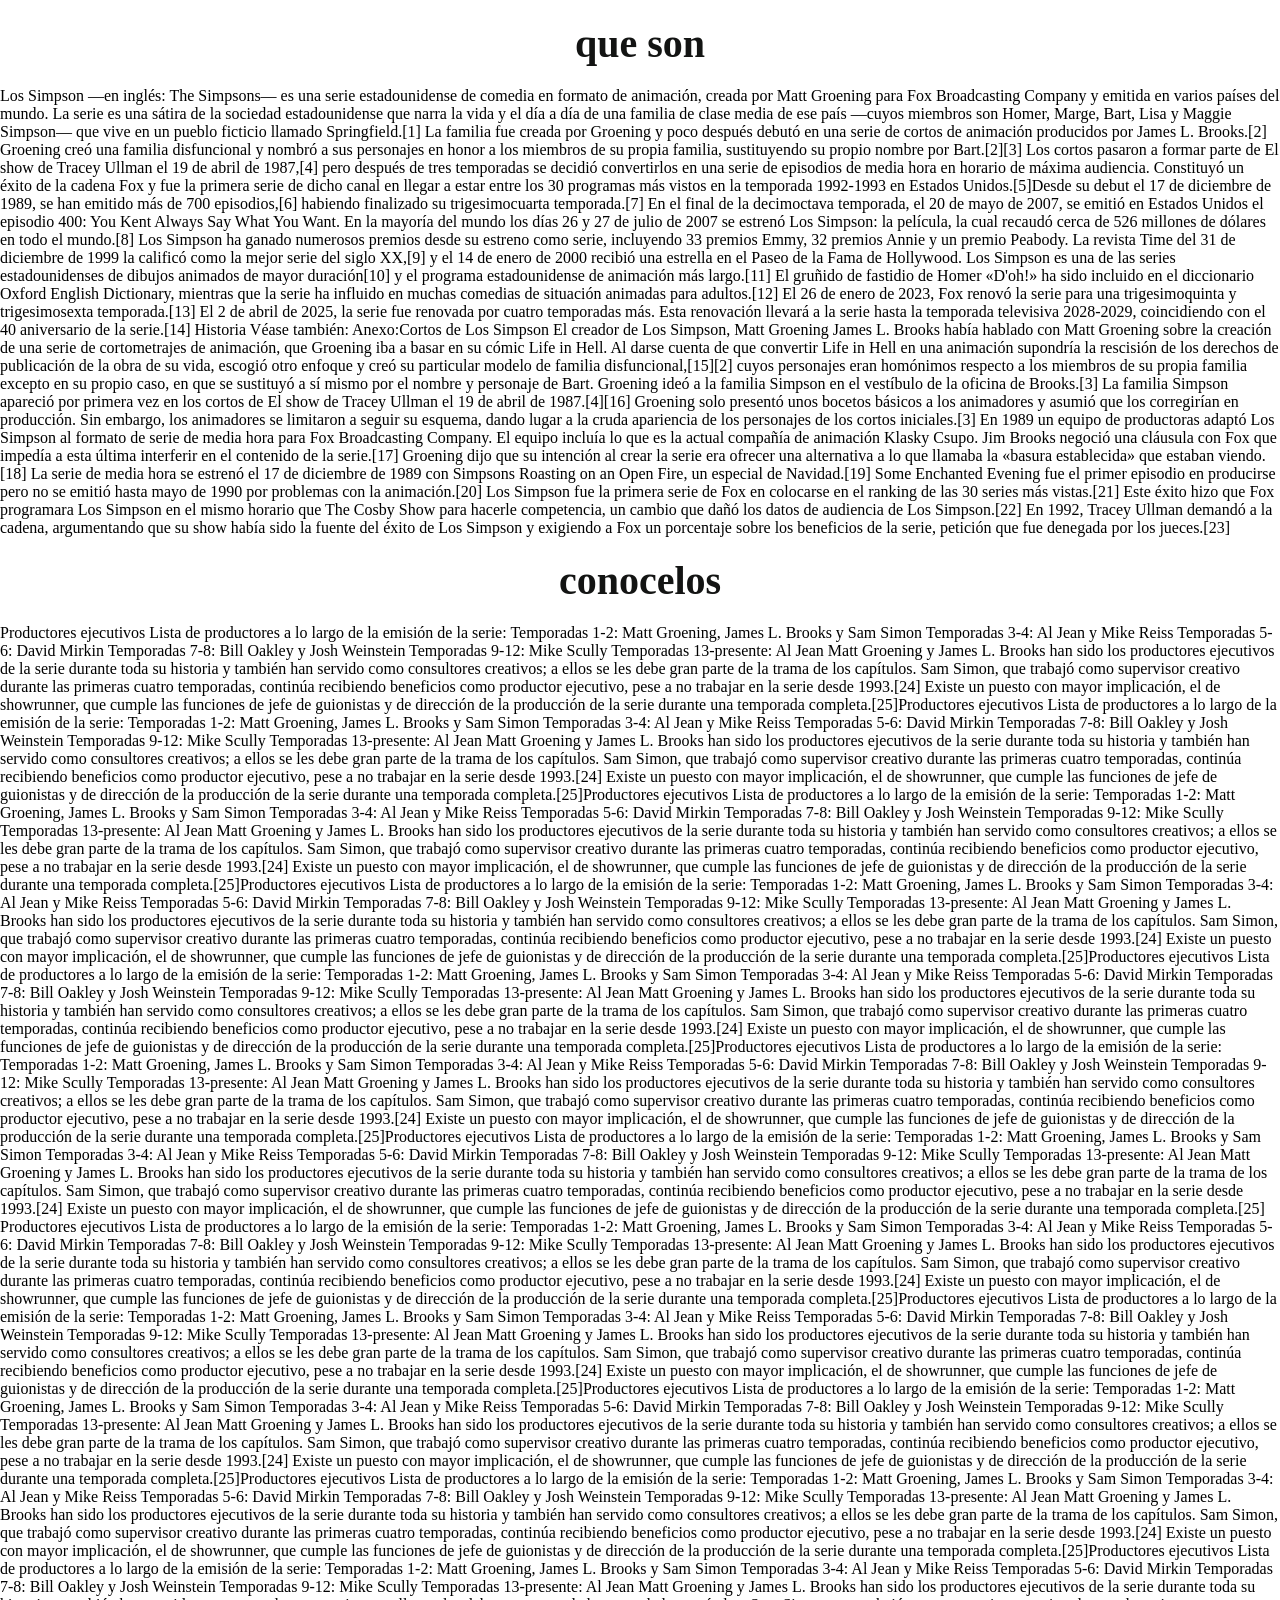
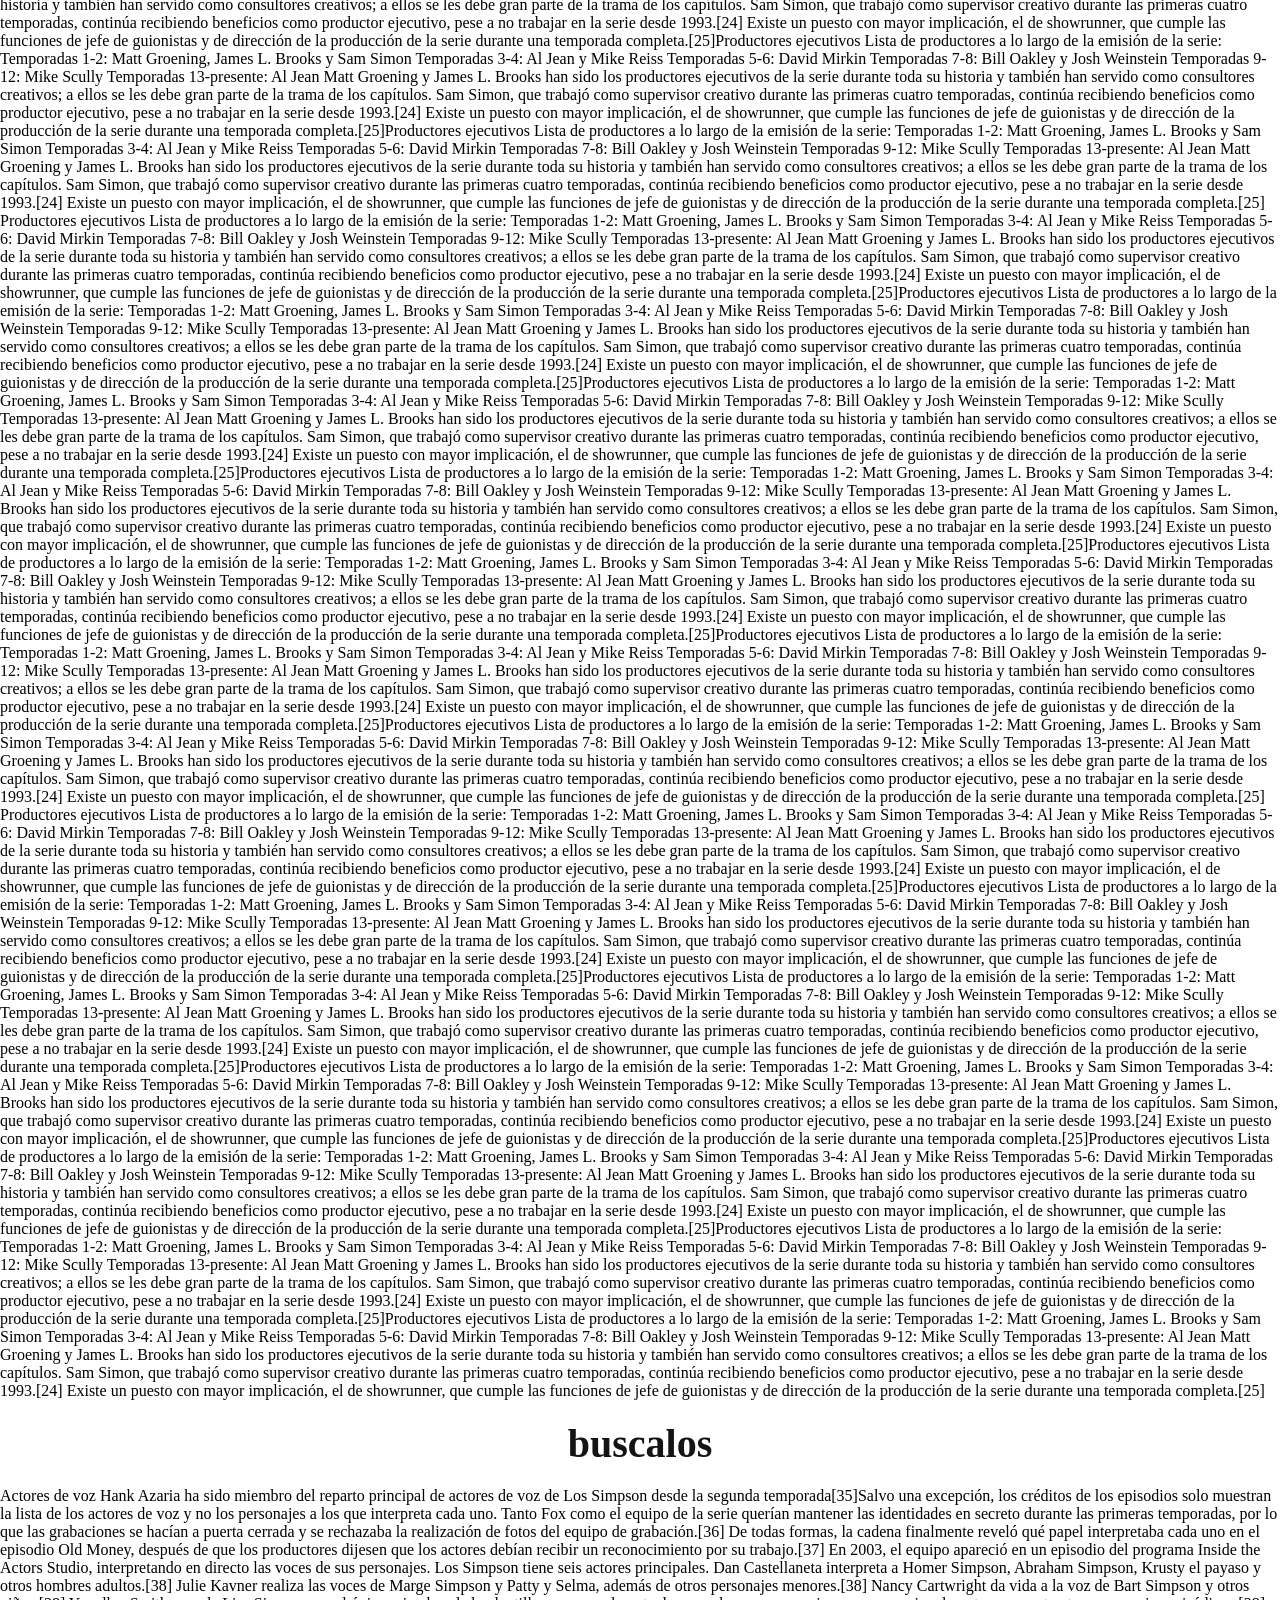
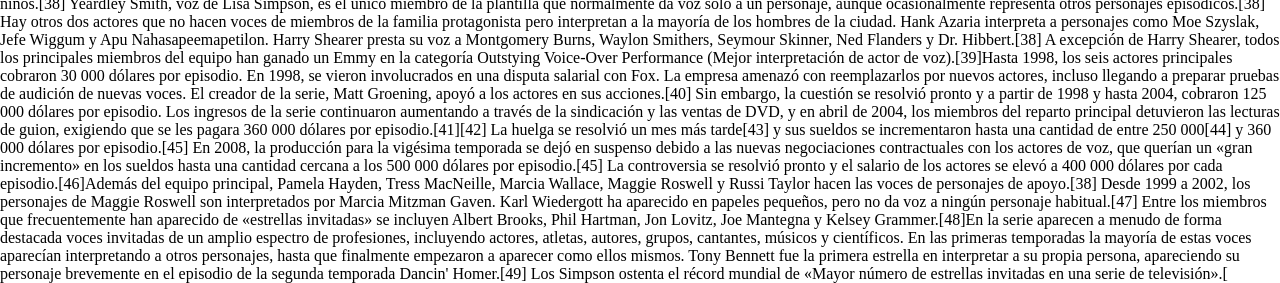
<file: Html/prueba.html>
<!DOCTYPE html>
<html lang="en">

<head>
  <meta charset="UTF-8" />
  <meta name="viewport" content="width=device-width, initial-scale=1.0" />
  <title>Document</title>
  <link rel="stylesheet" href="../Css/Pag_inicio/Styles.css">
  <link rel="stylesheet" href="../Css/Pag_inicio/Carrucel.css">
  <script defer src="../Js/Inicio/Carrucel.js"></script>

</head>

<body>
  <section>
    <h2>que son</h2>
    <p>
      Los Simpson —en inglés: The Simpsons— es una serie estadounidense de
      comedia en formato de animación, creada por Matt Groening para Fox
      Broadcasting Company y emitida en varios países del mundo. La serie es
      una sátira de la sociedad estadounidense que narra la vida y el día a
      día de una familia de clase media de ese país —cuyos miembros son Homer,
      Marge, Bart, Lisa y Maggie Simpson— que vive en un pueblo ficticio
      llamado Springfield.[1]​ La familia fue creada por Groening y poco
      después debutó en una serie de cortos de animación producidos por James
      L. Brooks.[2]​ Groening creó una familia disfuncional y nombró a sus
      personajes en honor a los miembros de su propia familia, sustituyendo su
      propio nombre por Bart.[2]​[3]​ Los cortos pasaron a formar parte de El
      show de Tracey Ullman el 19 de abril de 1987,[4]​ pero después de tres
      temporadas se decidió convertirlos en una serie de episodios de media
      hora en horario de máxima audiencia. Constituyó un éxito de la cadena
      Fox y fue la primera serie de dicho canal en llegar a estar entre los 30
      programas más vistos en la temporada 1992-1993 en Estados Unidos.[5]​
      Desde su debut el 17 de diciembre de 1989, se han emitido más de 700
      episodios,[6]​ habiendo finalizado su trigesimocuarta temporada.[7]​ En
      el final de la decimoctava temporada, el 20 de mayo de 2007, se emitió
      en Estados Unidos el episodio 400: You Kent Always Say What You Want. En
      la mayoría del mundo los días 26 y 27 de julio de 2007 se estrenó Los
      Simpson: la película, la cual recaudó cerca de 526 millones de dólares
      en todo el mundo.[8]​ Los Simpson ha ganado numerosos premios desde su
      estreno como serie, incluyendo 33 premios Emmy, 32 premios Annie y un
      premio Peabody. La revista Time del 31 de diciembre de 1999 la calificó
      como la mejor serie del siglo XX,[9]​ y el 14 de enero de 2000 recibió
      una estrella en el Paseo de la Fama de Hollywood. Los Simpson es una de
      las series estadounidenses de dibujos animados de mayor duración[10]​ y
      el programa estadounidense de animación más largo.[11]​ El gruñido de
      fastidio de Homer «D'oh!» ha sido incluido en el diccionario Oxford
      English Dictionary, mientras que la serie ha influido en muchas comedias
      de situación animadas para adultos.[12]​ El 26 de enero de 2023, Fox
      renovó la serie para una trigesimoquinta y trigesimosexta
      temporada.[13]​ El 2 de abril de 2025, la serie fue renovada por cuatro
      temporadas más. Esta renovación llevará a la serie hasta la temporada
      televisiva 2028-2029, coincidiendo con el 40 aniversario de la
      serie.[14]​ Historia Véase también: Anexo:Cortos de Los Simpson El
      creador de Los Simpson, Matt Groening James L. Brooks había hablado con
      Matt Groening sobre la creación de una serie de cortometrajes de
      animación, que Groening iba a basar en su cómic Life in Hell. Al darse
      cuenta de que convertir Life in Hell en una animación supondría la
      rescisión de los derechos de publicación de la obra de su vida, escogió
      otro enfoque y creó su particular modelo de familia
      disfuncional,[15]​[2]​ cuyos personajes eran homónimos respecto a los
      miembros de su propia familia excepto en su propio caso, en que se
      sustituyó a sí mismo por el nombre y personaje de Bart. Groening ideó a
      la familia Simpson en el vestíbulo de la oficina de Brooks.[3]​ La
      familia Simpson apareció por primera vez en los cortos de El show de
      Tracey Ullman el 19 de abril de 1987.[4]​[16]​ Groening solo presentó
      unos bocetos básicos a los animadores y asumió que los corregirían en
      producción. Sin embargo, los animadores se limitaron a seguir su
      esquema, dando lugar a la cruda apariencia de los personajes de los
      cortos iniciales.[3]​ En 1989 un equipo de productoras adaptó Los
      Simpson al formato de serie de media hora para Fox Broadcasting Company.
      El equipo incluía lo que es la actual compañía de animación Klasky
      Csupo. Jim Brooks negoció una cláusula con Fox que impedía a esta última
      interferir en el contenido de la serie.[17]​ Groening dijo que su
      intención al crear la serie era ofrecer una alternativa a lo que llamaba
      la «basura establecida» que estaban viendo.[18]​ La serie de media hora
      se estrenó el 17 de diciembre de 1989 con Simpsons Roasting on an Open
      Fire, un especial de Navidad.[19]​ Some Enchanted Evening fue el primer
      episodio en producirse pero no se emitió hasta mayo de 1990 por
      problemas con la animación.[20]​ Los Simpson fue la primera serie de Fox
      en colocarse en el ranking de las 30 series más vistas.[21]​ Este éxito
      hizo que Fox programara Los Simpson en el mismo horario que The Cosby
      Show para hacerle competencia, un cambio que dañó los datos de audiencia
      de Los Simpson.[22]​ En 1992, Tracey Ullman demandó a la cadena,
      argumentando que su show había sido la fuente del éxito de Los Simpson y
      exigiendo a Fox un porcentaje sobre los beneficios de la serie, petición
      que fue denegada por los jueces.[23]​
    </p>
  </section>

  <section>
    <h2>conocelos</h2>
    <p>
      Productores ejecutivos Lista de productores a lo largo de la emisión de
      la serie: Temporadas 1-2: Matt Groening, James L. Brooks y Sam Simon
      Temporadas 3-4: Al Jean y Mike Reiss Temporadas 5-6: David Mirkin
      Temporadas 7-8: Bill Oakley y Josh Weinstein Temporadas 9-12: Mike
      Scully Temporadas 13-presente: Al Jean Matt Groening y James L. Brooks
      han sido los productores ejecutivos de la serie durante toda su historia
      y también han servido como consultores creativos; a ellos se les debe
      gran parte de la trama de los capítulos. Sam Simon, que trabajó como
      supervisor creativo durante las primeras cuatro temporadas, continúa
      recibiendo beneficios como productor ejecutivo, pese a no trabajar en la
      serie desde 1993.[24]​ Existe un puesto con mayor implicación, el de
      showrunner, que cumple las funciones de jefe de guionistas y de
      dirección de la producción de la serie durante una temporada
      completa.[25]​Productores ejecutivos Lista de productores a lo largo de
      la emisión de la serie: Temporadas 1-2: Matt Groening, James L. Brooks y
      Sam Simon Temporadas 3-4: Al Jean y Mike Reiss Temporadas 5-6: David
      Mirkin Temporadas 7-8: Bill Oakley y Josh Weinstein Temporadas 9-12:
      Mike Scully Temporadas 13-presente: Al Jean Matt Groening y James L.
      Brooks han sido los productores ejecutivos de la serie durante toda su
      historia y también han servido como consultores creativos; a ellos se
      les debe gran parte de la trama de los capítulos. Sam Simon, que trabajó
      como supervisor creativo durante las primeras cuatro temporadas,
      continúa recibiendo beneficios como productor ejecutivo, pese a no
      trabajar en la serie desde 1993.[24]​ Existe un puesto con mayor
      implicación, el de showrunner, que cumple las funciones de jefe de
      guionistas y de dirección de la producción de la serie durante una
      temporada completa.[25]​Productores ejecutivos Lista de productores a lo
      largo de la emisión de la serie: Temporadas 1-2: Matt Groening, James L.
      Brooks y Sam Simon Temporadas 3-4: Al Jean y Mike Reiss Temporadas 5-6:
      David Mirkin Temporadas 7-8: Bill Oakley y Josh Weinstein Temporadas
      9-12: Mike Scully Temporadas 13-presente: Al Jean Matt Groening y James
      L. Brooks han sido los productores ejecutivos de la serie durante toda
      su historia y también han servido como consultores creativos; a ellos se
      les debe gran parte de la trama de los capítulos. Sam Simon, que trabajó
      como supervisor creativo durante las primeras cuatro temporadas,
      continúa recibiendo beneficios como productor ejecutivo, pese a no
      trabajar en la serie desde 1993.[24]​ Existe un puesto con mayor
      implicación, el de showrunner, que cumple las funciones de jefe de
      guionistas y de dirección de la producción de la serie durante una
      temporada completa.[25]​Productores ejecutivos Lista de productores a lo
      largo de la emisión de la serie: Temporadas 1-2: Matt Groening, James L.
      Brooks y Sam Simon Temporadas 3-4: Al Jean y Mike Reiss Temporadas 5-6:
      David Mirkin Temporadas 7-8: Bill Oakley y Josh Weinstein Temporadas
      9-12: Mike Scully Temporadas 13-presente: Al Jean Matt Groening y James
      L. Brooks han sido los productores ejecutivos de la serie durante toda
      su historia y también han servido como consultores creativos; a ellos se
      les debe gran parte de la trama de los capítulos. Sam Simon, que trabajó
      como supervisor creativo durante las primeras cuatro temporadas,
      continúa recibiendo beneficios como productor ejecutivo, pese a no
      trabajar en la serie desde 1993.[24]​ Existe un puesto con mayor
      implicación, el de showrunner, que cumple las funciones de jefe de
      guionistas y de dirección de la producción de la serie durante una
      temporada completa.[25]​Productores ejecutivos Lista de productores a lo
      largo de la emisión de la serie: Temporadas 1-2: Matt Groening, James L.
      Brooks y Sam Simon Temporadas 3-4: Al Jean y Mike Reiss Temporadas 5-6:
      David Mirkin Temporadas 7-8: Bill Oakley y Josh Weinstein Temporadas
      9-12: Mike Scully Temporadas 13-presente: Al Jean Matt Groening y James
      L. Brooks han sido los productores ejecutivos de la serie durante toda
      su historia y también han servido como consultores creativos; a ellos se
      les debe gran parte de la trama de los capítulos. Sam Simon, que trabajó
      como supervisor creativo durante las primeras cuatro temporadas,
      continúa recibiendo beneficios como productor ejecutivo, pese a no
      trabajar en la serie desde 1993.[24]​ Existe un puesto con mayor
      implicación, el de showrunner, que cumple las funciones de jefe de
      guionistas y de dirección de la producción de la serie durante una
      temporada completa.[25]​Productores ejecutivos Lista de productores a lo
      largo de la emisión de la serie: Temporadas 1-2: Matt Groening, James L.
      Brooks y Sam Simon Temporadas 3-4: Al Jean y Mike Reiss Temporadas 5-6:
      David Mirkin Temporadas 7-8: Bill Oakley y Josh Weinstein Temporadas
      9-12: Mike Scully Temporadas 13-presente: Al Jean Matt Groening y James
      L. Brooks han sido los productores ejecutivos de la serie durante toda
      su historia y también han servido como consultores creativos; a ellos se
      les debe gran parte de la trama de los capítulos. Sam Simon, que trabajó
      como supervisor creativo durante las primeras cuatro temporadas,
      continúa recibiendo beneficios como productor ejecutivo, pese a no
      trabajar en la serie desde 1993.[24]​ Existe un puesto con mayor
      implicación, el de showrunner, que cumple las funciones de jefe de
      guionistas y de dirección de la producción de la serie durante una
      temporada completa.[25]​Productores ejecutivos Lista de productores a lo
      largo de la emisión de la serie: Temporadas 1-2: Matt Groening, James L.
      Brooks y Sam Simon Temporadas 3-4: Al Jean y Mike Reiss Temporadas 5-6:
      David Mirkin Temporadas 7-8: Bill Oakley y Josh Weinstein Temporadas
      9-12: Mike Scully Temporadas 13-presente: Al Jean Matt Groening y James
      L. Brooks han sido los productores ejecutivos de la serie durante toda
      su historia y también han servido como consultores creativos; a ellos se
      les debe gran parte de la trama de los capítulos. Sam Simon, que trabajó
      como supervisor creativo durante las primeras cuatro temporadas,
      continúa recibiendo beneficios como productor ejecutivo, pese a no
      trabajar en la serie desde 1993.[24]​ Existe un puesto con mayor
      implicación, el de showrunner, que cumple las funciones de jefe de
      guionistas y de dirección de la producción de la serie durante una
      temporada completa.[25]​
      Productores ejecutivos Lista de productores a lo largo de la emisión de
      la serie: Temporadas 1-2: Matt Groening, James L. Brooks y Sam Simon
      Temporadas 3-4: Al Jean y Mike Reiss Temporadas 5-6: David Mirkin
      Temporadas 7-8: Bill Oakley y Josh Weinstein Temporadas 9-12: Mike
      Scully Temporadas 13-presente: Al Jean Matt Groening y James L. Brooks
      han sido los productores ejecutivos de la serie durante toda su historia
      y también han servido como consultores creativos; a ellos se les debe
      gran parte de la trama de los capítulos. Sam Simon, que trabajó como
      supervisor creativo durante las primeras cuatro temporadas, continúa
      recibiendo beneficios como productor ejecutivo, pese a no trabajar en la
      serie desde 1993.[24]​ Existe un puesto con mayor implicación, el de
      showrunner, que cumple las funciones de jefe de guionistas y de
      dirección de la producción de la serie durante una temporada
      completa.[25]​Productores ejecutivos Lista de productores a lo largo de
      la emisión de la serie: Temporadas 1-2: Matt Groening, James L. Brooks y
      Sam Simon Temporadas 3-4: Al Jean y Mike Reiss Temporadas 5-6: David
      Mirkin Temporadas 7-8: Bill Oakley y Josh Weinstein Temporadas 9-12:
      Mike Scully Temporadas 13-presente: Al Jean Matt Groening y James L.
      Brooks han sido los productores ejecutivos de la serie durante toda su
      historia y también han servido como consultores creativos; a ellos se
      les debe gran parte de la trama de los capítulos. Sam Simon, que trabajó
      como supervisor creativo durante las primeras cuatro temporadas,
      continúa recibiendo beneficios como productor ejecutivo, pese a no
      trabajar en la serie desde 1993.[24]​ Existe un puesto con mayor
      implicación, el de showrunner, que cumple las funciones de jefe de
      guionistas y de dirección de la producción de la serie durante una
      temporada completa.[25]​Productores ejecutivos Lista de productores a lo
      largo de la emisión de la serie: Temporadas 1-2: Matt Groening, James L.
      Brooks y Sam Simon Temporadas 3-4: Al Jean y Mike Reiss Temporadas 5-6:
      David Mirkin Temporadas 7-8: Bill Oakley y Josh Weinstein Temporadas
      9-12: Mike Scully Temporadas 13-presente: Al Jean Matt Groening y James
      L. Brooks han sido los productores ejecutivos de la serie durante toda
      su historia y también han servido como consultores creativos; a ellos se
      les debe gran parte de la trama de los capítulos. Sam Simon, que trabajó
      como supervisor creativo durante las primeras cuatro temporadas,
      continúa recibiendo beneficios como productor ejecutivo, pese a no
      trabajar en la serie desde 1993.[24]​ Existe un puesto con mayor
      implicación, el de showrunner, que cumple las funciones de jefe de
      guionistas y de dirección de la producción de la serie durante una
      temporada completa.[25]​Productores ejecutivos Lista de productores a lo
      largo de la emisión de la serie: Temporadas 1-2: Matt Groening, James L.
      Brooks y Sam Simon Temporadas 3-4: Al Jean y Mike Reiss Temporadas 5-6:
      David Mirkin Temporadas 7-8: Bill Oakley y Josh Weinstein Temporadas
      9-12: Mike Scully Temporadas 13-presente: Al Jean Matt Groening y James
      L. Brooks han sido los productores ejecutivos de la serie durante toda
      su historia y también han servido como consultores creativos; a ellos se
      les debe gran parte de la trama de los capítulos. Sam Simon, que trabajó
      como supervisor creativo durante las primeras cuatro temporadas,
      continúa recibiendo beneficios como productor ejecutivo, pese a no
      trabajar en la serie desde 1993.[24]​ Existe un puesto con mayor
      implicación, el de showrunner, que cumple las funciones de jefe de
      guionistas y de dirección de la producción de la serie durante una
      temporada completa.[25]​Productores ejecutivos Lista de productores a lo
      largo de la emisión de la serie: Temporadas 1-2: Matt Groening, James L.
      Brooks y Sam Simon Temporadas 3-4: Al Jean y Mike Reiss Temporadas 5-6:
      David Mirkin Temporadas 7-8: Bill Oakley y Josh Weinstein Temporadas
      9-12: Mike Scully Temporadas 13-presente: Al Jean Matt Groening y James
      L. Brooks han sido los productores ejecutivos de la serie durante toda
      su historia y también han servido como consultores creativos; a ellos se
      les debe gran parte de la trama de los capítulos. Sam Simon, que trabajó
      como supervisor creativo durante las primeras cuatro temporadas,
      continúa recibiendo beneficios como productor ejecutivo, pese a no
      trabajar en la serie desde 1993.[24]​ Existe un puesto con mayor
      implicación, el de showrunner, que cumple las funciones de jefe de
      guionistas y de dirección de la producción de la serie durante una
      temporada completa.[25]​Productores ejecutivos Lista de productores a lo
      largo de la emisión de la serie: Temporadas 1-2: Matt Groening, James L.
      Brooks y Sam Simon Temporadas 3-4: Al Jean y Mike Reiss Temporadas 5-6:
      David Mirkin Temporadas 7-8: Bill Oakley y Josh Weinstein Temporadas
      9-12: Mike Scully Temporadas 13-presente: Al Jean Matt Groening y James
      L. Brooks han sido los productores ejecutivos de la serie durante toda
      su historia y también han servido como consultores creativos; a ellos se
      les debe gran parte de la trama de los capítulos. Sam Simon, que trabajó
      como supervisor creativo durante las primeras cuatro temporadas,
      continúa recibiendo beneficios como productor ejecutivo, pese a no
      trabajar en la serie desde 1993.[24]​ Existe un puesto con mayor
      implicación, el de showrunner, que cumple las funciones de jefe de
      guionistas y de dirección de la producción de la serie durante una
      temporada completa.[25]​Productores ejecutivos Lista de productores a lo
      largo de la emisión de la serie: Temporadas 1-2: Matt Groening, James L.
      Brooks y Sam Simon Temporadas 3-4: Al Jean y Mike Reiss Temporadas 5-6:
      David Mirkin Temporadas 7-8: Bill Oakley y Josh Weinstein Temporadas
      9-12: Mike Scully Temporadas 13-presente: Al Jean Matt Groening y James
      L. Brooks han sido los productores ejecutivos de la serie durante toda
      su historia y también han servido como consultores creativos; a ellos se
      les debe gran parte de la trama de los capítulos. Sam Simon, que trabajó
      como supervisor creativo durante las primeras cuatro temporadas,
      continúa recibiendo beneficios como productor ejecutivo, pese a no
      trabajar en la serie desde 1993.[24]​ Existe un puesto con mayor
      implicación, el de showrunner, que cumple las funciones de jefe de
      guionistas y de dirección de la producción de la serie durante una
      temporada completa.[25]​
      Productores ejecutivos Lista de productores a lo largo de la emisión de
      la serie: Temporadas 1-2: Matt Groening, James L. Brooks y Sam Simon
      Temporadas 3-4: Al Jean y Mike Reiss Temporadas 5-6: David Mirkin
      Temporadas 7-8: Bill Oakley y Josh Weinstein Temporadas 9-12: Mike
      Scully Temporadas 13-presente: Al Jean Matt Groening y James L. Brooks
      han sido los productores ejecutivos de la serie durante toda su historia
      y también han servido como consultores creativos; a ellos se les debe
      gran parte de la trama de los capítulos. Sam Simon, que trabajó como
      supervisor creativo durante las primeras cuatro temporadas, continúa
      recibiendo beneficios como productor ejecutivo, pese a no trabajar en la
      serie desde 1993.[24]​ Existe un puesto con mayor implicación, el de
      showrunner, que cumple las funciones de jefe de guionistas y de
      dirección de la producción de la serie durante una temporada
      completa.[25]​Productores ejecutivos Lista de productores a lo largo de
      la emisión de la serie: Temporadas 1-2: Matt Groening, James L. Brooks y
      Sam Simon Temporadas 3-4: Al Jean y Mike Reiss Temporadas 5-6: David
      Mirkin Temporadas 7-8: Bill Oakley y Josh Weinstein Temporadas 9-12:
      Mike Scully Temporadas 13-presente: Al Jean Matt Groening y James L.
      Brooks han sido los productores ejecutivos de la serie durante toda su
      historia y también han servido como consultores creativos; a ellos se
      les debe gran parte de la trama de los capítulos. Sam Simon, que trabajó
      como supervisor creativo durante las primeras cuatro temporadas,
      continúa recibiendo beneficios como productor ejecutivo, pese a no
      trabajar en la serie desde 1993.[24]​ Existe un puesto con mayor
      implicación, el de showrunner, que cumple las funciones de jefe de
      guionistas y de dirección de la producción de la serie durante una
      temporada completa.[25]​Productores ejecutivos Lista de productores a lo
      largo de la emisión de la serie: Temporadas 1-2: Matt Groening, James L.
      Brooks y Sam Simon Temporadas 3-4: Al Jean y Mike Reiss Temporadas 5-6:
      David Mirkin Temporadas 7-8: Bill Oakley y Josh Weinstein Temporadas
      9-12: Mike Scully Temporadas 13-presente: Al Jean Matt Groening y James
      L. Brooks han sido los productores ejecutivos de la serie durante toda
      su historia y también han servido como consultores creativos; a ellos se
      les debe gran parte de la trama de los capítulos. Sam Simon, que trabajó
      como supervisor creativo durante las primeras cuatro temporadas,
      continúa recibiendo beneficios como productor ejecutivo, pese a no
      trabajar en la serie desde 1993.[24]​ Existe un puesto con mayor
      implicación, el de showrunner, que cumple las funciones de jefe de
      guionistas y de dirección de la producción de la serie durante una
      temporada completa.[25]​Productores ejecutivos Lista de productores a lo
      largo de la emisión de la serie: Temporadas 1-2: Matt Groening, James L.
      Brooks y Sam Simon Temporadas 3-4: Al Jean y Mike Reiss Temporadas 5-6:
      David Mirkin Temporadas 7-8: Bill Oakley y Josh Weinstein Temporadas
      9-12: Mike Scully Temporadas 13-presente: Al Jean Matt Groening y James
      L. Brooks han sido los productores ejecutivos de la serie durante toda
      su historia y también han servido como consultores creativos; a ellos se
      les debe gran parte de la trama de los capítulos. Sam Simon, que trabajó
      como supervisor creativo durante las primeras cuatro temporadas,
      continúa recibiendo beneficios como productor ejecutivo, pese a no
      trabajar en la serie desde 1993.[24]​ Existe un puesto con mayor
      implicación, el de showrunner, que cumple las funciones de jefe de
      guionistas y de dirección de la producción de la serie durante una
      temporada completa.[25]​Productores ejecutivos Lista de productores a lo
      largo de la emisión de la serie: Temporadas 1-2: Matt Groening, James L.
      Brooks y Sam Simon Temporadas 3-4: Al Jean y Mike Reiss Temporadas 5-6:
      David Mirkin Temporadas 7-8: Bill Oakley y Josh Weinstein Temporadas
      9-12: Mike Scully Temporadas 13-presente: Al Jean Matt Groening y James
      L. Brooks han sido los productores ejecutivos de la serie durante toda
      su historia y también han servido como consultores creativos; a ellos se
      les debe gran parte de la trama de los capítulos. Sam Simon, que trabajó
      como supervisor creativo durante las primeras cuatro temporadas,
      continúa recibiendo beneficios como productor ejecutivo, pese a no
      trabajar en la serie desde 1993.[24]​ Existe un puesto con mayor
      implicación, el de showrunner, que cumple las funciones de jefe de
      guionistas y de dirección de la producción de la serie durante una
      temporada completa.[25]​Productores ejecutivos Lista de productores a lo
      largo de la emisión de la serie: Temporadas 1-2: Matt Groening, James L.
      Brooks y Sam Simon Temporadas 3-4: Al Jean y Mike Reiss Temporadas 5-6:
      David Mirkin Temporadas 7-8: Bill Oakley y Josh Weinstein Temporadas
      9-12: Mike Scully Temporadas 13-presente: Al Jean Matt Groening y James
      L. Brooks han sido los productores ejecutivos de la serie durante toda
      su historia y también han servido como consultores creativos; a ellos se
      les debe gran parte de la trama de los capítulos. Sam Simon, que trabajó
      como supervisor creativo durante las primeras cuatro temporadas,
      continúa recibiendo beneficios como productor ejecutivo, pese a no
      trabajar en la serie desde 1993.[24]​ Existe un puesto con mayor
      implicación, el de showrunner, que cumple las funciones de jefe de
      guionistas y de dirección de la producción de la serie durante una
      temporada completa.[25]​Productores ejecutivos Lista de productores a lo
      largo de la emisión de la serie: Temporadas 1-2: Matt Groening, James L.
      Brooks y Sam Simon Temporadas 3-4: Al Jean y Mike Reiss Temporadas 5-6:
      David Mirkin Temporadas 7-8: Bill Oakley y Josh Weinstein Temporadas
      9-12: Mike Scully Temporadas 13-presente: Al Jean Matt Groening y James
      L. Brooks han sido los productores ejecutivos de la serie durante toda
      su historia y también han servido como consultores creativos; a ellos se
      les debe gran parte de la trama de los capítulos. Sam Simon, que trabajó
      como supervisor creativo durante las primeras cuatro temporadas,
      continúa recibiendo beneficios como productor ejecutivo, pese a no
      trabajar en la serie desde 1993.[24]​ Existe un puesto con mayor
      implicación, el de showrunner, que cumple las funciones de jefe de
      guionistas y de dirección de la producción de la serie durante una
      temporada completa.[25]​
      Productores ejecutivos Lista de productores a lo largo de la emisión de
      la serie: Temporadas 1-2: Matt Groening, James L. Brooks y Sam Simon
      Temporadas 3-4: Al Jean y Mike Reiss Temporadas 5-6: David Mirkin
      Temporadas 7-8: Bill Oakley y Josh Weinstein Temporadas 9-12: Mike
      Scully Temporadas 13-presente: Al Jean Matt Groening y James L. Brooks
      han sido los productores ejecutivos de la serie durante toda su historia
      y también han servido como consultores creativos; a ellos se les debe
      gran parte de la trama de los capítulos. Sam Simon, que trabajó como
      supervisor creativo durante las primeras cuatro temporadas, continúa
      recibiendo beneficios como productor ejecutivo, pese a no trabajar en la
      serie desde 1993.[24]​ Existe un puesto con mayor implicación, el de
      showrunner, que cumple las funciones de jefe de guionistas y de
      dirección de la producción de la serie durante una temporada
      completa.[25]​Productores ejecutivos Lista de productores a lo largo de
      la emisión de la serie: Temporadas 1-2: Matt Groening, James L. Brooks y
      Sam Simon Temporadas 3-4: Al Jean y Mike Reiss Temporadas 5-6: David
      Mirkin Temporadas 7-8: Bill Oakley y Josh Weinstein Temporadas 9-12:
      Mike Scully Temporadas 13-presente: Al Jean Matt Groening y James L.
      Brooks han sido los productores ejecutivos de la serie durante toda su
      historia y también han servido como consultores creativos; a ellos se
      les debe gran parte de la trama de los capítulos. Sam Simon, que trabajó
      como supervisor creativo durante las primeras cuatro temporadas,
      continúa recibiendo beneficios como productor ejecutivo, pese a no
      trabajar en la serie desde 1993.[24]​ Existe un puesto con mayor
      implicación, el de showrunner, que cumple las funciones de jefe de
      guionistas y de dirección de la producción de la serie durante una
      temporada completa.[25]​Productores ejecutivos Lista de productores a lo
      largo de la emisión de la serie: Temporadas 1-2: Matt Groening, James L.
      Brooks y Sam Simon Temporadas 3-4: Al Jean y Mike Reiss Temporadas 5-6:
      David Mirkin Temporadas 7-8: Bill Oakley y Josh Weinstein Temporadas
      9-12: Mike Scully Temporadas 13-presente: Al Jean Matt Groening y James
      L. Brooks han sido los productores ejecutivos de la serie durante toda
      su historia y también han servido como consultores creativos; a ellos se
      les debe gran parte de la trama de los capítulos. Sam Simon, que trabajó
      como supervisor creativo durante las primeras cuatro temporadas,
      continúa recibiendo beneficios como productor ejecutivo, pese a no
      trabajar en la serie desde 1993.[24]​ Existe un puesto con mayor
      implicación, el de showrunner, que cumple las funciones de jefe de
      guionistas y de dirección de la producción de la serie durante una
      temporada completa.[25]​Productores ejecutivos Lista de productores a lo
      largo de la emisión de la serie: Temporadas 1-2: Matt Groening, James L.
      Brooks y Sam Simon Temporadas 3-4: Al Jean y Mike Reiss Temporadas 5-6:
      David Mirkin Temporadas 7-8: Bill Oakley y Josh Weinstein Temporadas
      9-12: Mike Scully Temporadas 13-presente: Al Jean Matt Groening y James
      L. Brooks han sido los productores ejecutivos de la serie durante toda
      su historia y también han servido como consultores creativos; a ellos se
      les debe gran parte de la trama de los capítulos. Sam Simon, que trabajó
      como supervisor creativo durante las primeras cuatro temporadas,
      continúa recibiendo beneficios como productor ejecutivo, pese a no
      trabajar en la serie desde 1993.[24]​ Existe un puesto con mayor
      implicación, el de showrunner, que cumple las funciones de jefe de
      guionistas y de dirección de la producción de la serie durante una
      temporada completa.[25]​Productores ejecutivos Lista de productores a lo
      largo de la emisión de la serie: Temporadas 1-2: Matt Groening, James L.
      Brooks y Sam Simon Temporadas 3-4: Al Jean y Mike Reiss Temporadas 5-6:
      David Mirkin Temporadas 7-8: Bill Oakley y Josh Weinstein Temporadas
      9-12: Mike Scully Temporadas 13-presente: Al Jean Matt Groening y James
      L. Brooks han sido los productores ejecutivos de la serie durante toda
      su historia y también han servido como consultores creativos; a ellos se
      les debe gran parte de la trama de los capítulos. Sam Simon, que trabajó
      como supervisor creativo durante las primeras cuatro temporadas,
      continúa recibiendo beneficios como productor ejecutivo, pese a no
      trabajar en la serie desde 1993.[24]​ Existe un puesto con mayor
      implicación, el de showrunner, que cumple las funciones de jefe de
      guionistas y de dirección de la producción de la serie durante una
      temporada completa.[25]​Productores ejecutivos Lista de productores a lo
      largo de la emisión de la serie: Temporadas 1-2: Matt Groening, James L.
      Brooks y Sam Simon Temporadas 3-4: Al Jean y Mike Reiss Temporadas 5-6:
      David Mirkin Temporadas 7-8: Bill Oakley y Josh Weinstein Temporadas
      9-12: Mike Scully Temporadas 13-presente: Al Jean Matt Groening y James
      L. Brooks han sido los productores ejecutivos de la serie durante toda
      su historia y también han servido como consultores creativos; a ellos se
      les debe gran parte de la trama de los capítulos. Sam Simon, que trabajó
      como supervisor creativo durante las primeras cuatro temporadas,
      continúa recibiendo beneficios como productor ejecutivo, pese a no
      trabajar en la serie desde 1993.[24]​ Existe un puesto con mayor
      implicación, el de showrunner, que cumple las funciones de jefe de
      guionistas y de dirección de la producción de la serie durante una
      temporada completa.[25]​Productores ejecutivos Lista de productores a lo
      largo de la emisión de la serie: Temporadas 1-2: Matt Groening, James L.
      Brooks y Sam Simon Temporadas 3-4: Al Jean y Mike Reiss Temporadas 5-6:
      David Mirkin Temporadas 7-8: Bill Oakley y Josh Weinstein Temporadas
      9-12: Mike Scully Temporadas 13-presente: Al Jean Matt Groening y James
      L. Brooks han sido los productores ejecutivos de la serie durante toda
      su historia y también han servido como consultores creativos; a ellos se
      les debe gran parte de la trama de los capítulos. Sam Simon, que trabajó
      como supervisor creativo durante las primeras cuatro temporadas,
      continúa recibiendo beneficios como productor ejecutivo, pese a no
      trabajar en la serie desde 1993.[24]​ Existe un puesto con mayor
      implicación, el de showrunner, que cumple las funciones de jefe de
      guionistas y de dirección de la producción de la serie durante una
      temporada completa.[25]​
    </p>
  </section>
  <section id="carrera_uno">

    <h2>buscalos</h2>
    <p>
      Actores de voz

      Hank Azaria ha sido miembro del reparto principal de actores de voz de Los Simpson desde la segunda temporada[35]​
      Salvo una excepción, los créditos de los episodios solo muestran la lista de los actores de voz y no los
      personajes a los que interpreta cada uno. Tanto Fox como el equipo de la serie querían mantener las identidades en
      secreto durante las primeras temporadas, por lo que las grabaciones se hacían a puerta cerrada y se rechazaba la
      realización de fotos del equipo de grabación.[36]​ De todas formas, la cadena finalmente reveló qué papel
      interpretaba cada uno en el episodio Old Money, después de que los productores dijesen que los actores debían
      recibir un reconocimiento por su trabajo.[37]​ En 2003, el equipo apareció en un episodio del programa Inside the
      Actors Studio, interpretando en directo las voces de sus personajes.

      Los Simpson tiene seis actores principales. Dan Castellaneta interpreta a Homer Simpson, Abraham Simpson, Krusty
      el payaso y otros hombres adultos.[38]​ Julie Kavner realiza las voces de Marge Simpson y Patty y Selma, además de
      otros personajes menores.[38]​ Nancy Cartwright da vida a la voz de Bart Simpson y otros niños.[38]​ Yeardley
      Smith, voz de Lisa Simpson, es el único miembro de la plantilla que normalmente da voz solo a un personaje, aunque
      ocasionalmente representa otros personajes episódicos.[38]​ Hay otros dos actores que no hacen voces de miembros
      de la familia protagonista pero interpretan a la mayoría de los hombres de la ciudad. Hank Azaria interpreta a
      personajes como Moe Szyslak, Jefe Wiggum y Apu Nahasapeemapetilon. Harry Shearer presta su voz a Montgomery Burns,
      Waylon Smithers, Seymour Skinner, Ned Flanders y Dr. Hibbert.[38]​ A excepción de Harry Shearer, todos los
      principales miembros del equipo han ganado un Emmy en la categoría Outstying Voice-Over Performance (Mejor
      interpretación de actor de voz).[39]​

      Hasta 1998, los seis actores principales cobraron 30 000 dólares por episodio. En 1998, se vieron involucrados en
      una disputa salarial con Fox. La empresa amenazó con reemplazarlos por nuevos actores, incluso llegando a preparar
      pruebas de audición de nuevas voces. El creador de la serie, Matt Groening, apoyó a los actores en sus
      acciones.[40]​ Sin embargo, la cuestión se resolvió pronto y a partir de 1998 y hasta 2004, cobraron 125 000
      dólares por episodio. Los ingresos de la serie continuaron aumentando a través de la sindicación y las ventas de
      DVD, y en abril de 2004, los miembros del reparto principal detuvieron las lecturas de guion, exigiendo que se les
      pagara 360 000 dólares por episodio.[41]​[42]​ La huelga se resolvió un mes más tarde[43]​ y sus sueldos se
      incrementaron hasta una cantidad de entre 250 000[44]​ y 360 000 dólares por episodio.[45]​ En 2008, la producción
      para la vigésima temporada se dejó en suspenso debido a las nuevas negociaciones contractuales con los actores de
      voz, que querían un «gran incremento» en los sueldos hasta una cantidad cercana a los 500 000 dólares por
      episodio.[45]​ La controversia se resolvió pronto y el salario de los actores se elevó a 400 000 dólares por cada
      episodio.[46]​

      Además del equipo principal, Pamela Hayden, Tress MacNeille, Marcia Wallace, Maggie Roswell y Russi Taylor hacen
      las voces de personajes de apoyo.[38]​ Desde 1999 a 2002, los personajes de Maggie Roswell son interpretados por
      Marcia Mitzman Gaven. Karl Wiedergott ha aparecido en papeles pequeños, pero no da voz a ningún personaje
      habitual.[47]​ Entre los miembros que frecuentemente han aparecido de «estrellas invitadas» se incluyen Albert
      Brooks, Phil Hartman, Jon Lovitz, Joe Mantegna y Kelsey Grammer.[48]​

      En la serie aparecen a menudo de forma destacada voces invitadas de un amplio espectro de profesiones, incluyendo
      actores, atletas, autores, grupos, cantantes, músicos y científicos. En las primeras temporadas la mayoría de
      estas voces aparecían interpretando a otros personajes, hasta que finalmente empezaron a aparecer como ellos
      mismos. Tony Bennett fue la primera estrella en interpretar a su propia persona, apareciendo su personaje
      brevemente en el episodio de la segunda temporada Dancin' Homer.[49]​ Los Simpson ostenta el récord mundial de
      «Mayor número de estrellas invitadas en una serie de televisión».[
    </p>
  </section>

  <script src="https://code.jquery.com/jquery-1.12.4.min.js"></script>
  <script src="../Js/Inicio/menu.js"></script>

</body>

</html>
</file>
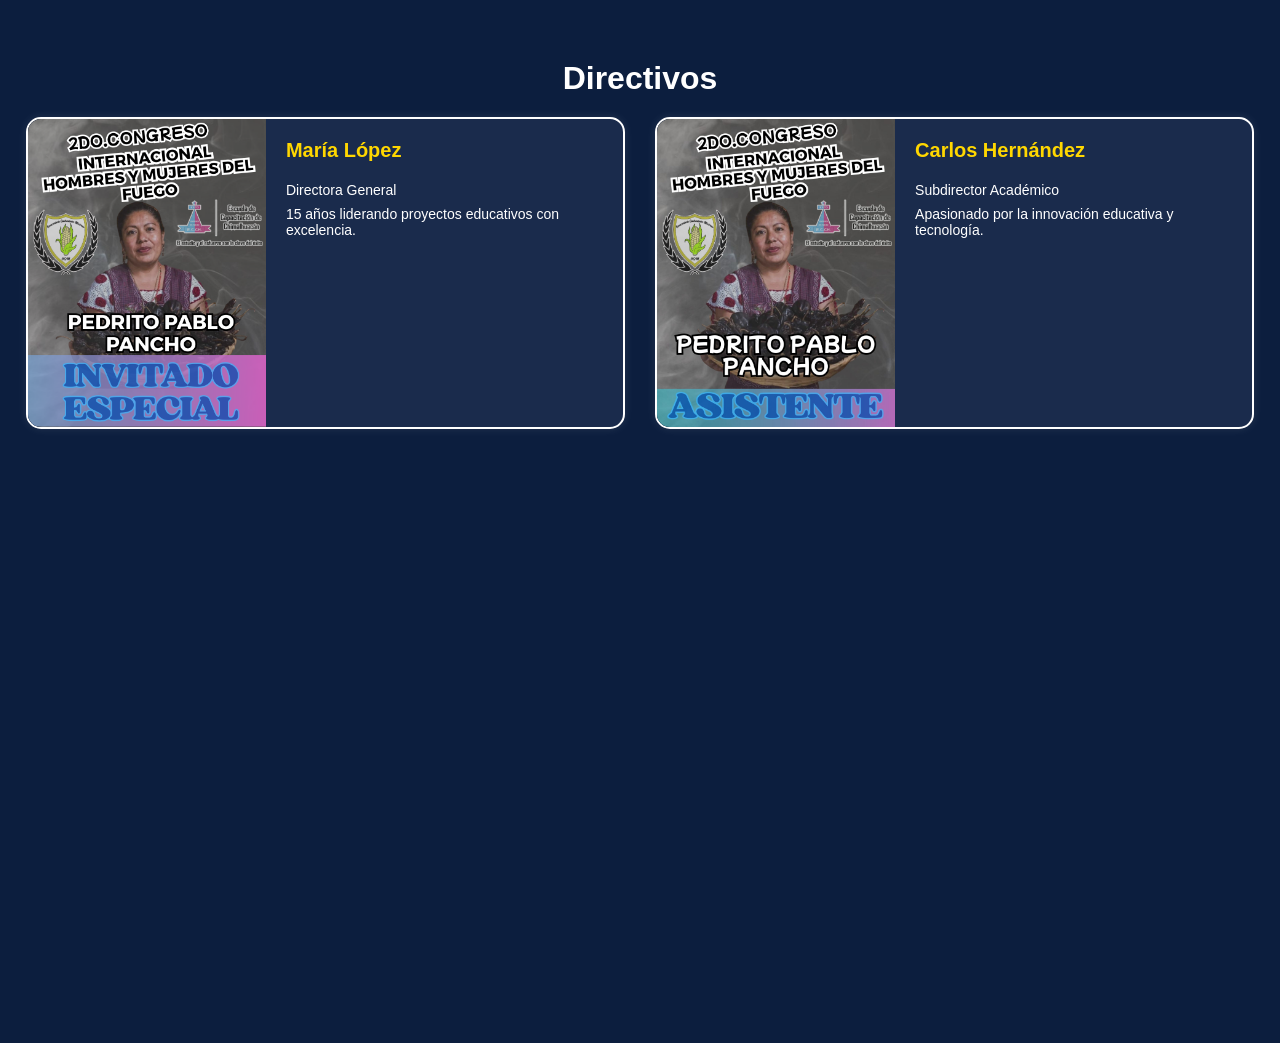
<file: Html/pruba tarjeta/prueba1.html>
<!DOCTYPE html>
<html lang="es">
<head>
  <meta charset="UTF-8">
  <meta name="viewport" content="width=device-width, initial-scale=1.0">
  <title>Conócenos - Personal</title>
  <style>
    body {
      background-color: #0c1e3e;
      color: white;
      font-family: Arial, sans-serif;
      margin: 0;
      padding: 20px;
    }

    h1 {
      text-align: center;
      margin: 40px 0 20px;
    }

    .contenedor {
      display: flex;
      flex-wrap: wrap;
      justify-content: center;
      gap: 30px;
      margin-bottom: 60px;
    }

    .tarjeta-persona {
      display: flex;
      flex-direction: row;
      width: 48%;
      min-width: 300px;
      background-color: #1a2b4c;
      border: 2px solid white;
      border-radius: 15px;
      overflow: hidden;
      box-shadow: 0 0 10px rgba(255, 255, 255, 0.1);
    }

    .tarjeta-persona img {
      width: 40%;
      object-fit: contain;
      background-color: #0c1e3e;
    }

    .info {
      padding: 20px;
      width: 60%;
    }

    .info h3 {
      margin-top: 0;
      font-size: 20px;
      color: #ffd700;
    }

    .info p {
      font-size: 14px;
      margin: 8px 0;
    }

    .facebook-post {
      display: flex;
      justify-content: center;
      margin-top: 40px;
    }

    @media (max-width: 768px) {
      .tarjeta-persona {
        width: 100%;
        flex-direction: column;
      }

      .tarjeta-persona img {
        width: 100%;
      }

      .info {
        width: 100%;
      }
    }
  </style>
</head>
<body>

  <h1>Directivos</h1>
  <div class="contenedor">
    <div class="tarjeta-persona">
      <img src="imagen1.png" alt="Directivo 1">
      <div class="info">
        <h3>María López</h3>
        <p>Directora General</p>
        <p>15 años liderando proyectos educativos con excelencia.</p>
      </div>
    </div>
    <div class="tarjeta-persona">
      <img src="imagen2.jpg" alt="Directivo 2">
      <div class="info">
        <h3>Carlos Hernández</h3>
        <p>Subdirector Académico</p>
        <p>Apasionado por la innovación educativa y tecnología.</p>
      </div>
    </div>
  </div>

  <!-- Publicación de Facebook -->
  <div class="facebook-post">
    <iframe 
      src="https://www.facebook.com/plugins/post.php?href=https%3A%2F%2Fwww.facebook.com%2Fjonathan.jonas.312095%2Fposts%2F122094427616763976%3A1672098850054498&show_text=true&width=500" 
      width="500" 
      height="534" 
      style="border:none;overflow:hidden" 
      scrolling="no" 
      frameborder="0" 
      allowfullscreen="true" 
      allow="autoplay; clipboard-write; encrypted-media; picture-in-picture; web-share">
    </iframe>
  </div>

</body>
</html>
</file>
<file: Css/Pag_inicio/Styles copy.css>
/* RESET Y VARIABLES */
*,
*::before,
*::after {
  margin: 0;
  padding: 0;
  box-sizing: border-box;
}

:root {
  --color_azul: #007BB5;
  --color_rosa: #FF5C8D;
  --color_negro: rgb(0, 0, 0);
  --color_seleccion: #e91e63;
  --color_blanco: rgb(255, 249, 249);
  --degradado: linear-gradient(90deg, #007BB5, #FF5C8D);
  --degramovil: linear-gradient(90deg, #FF5C8D, #007BB5);
}

html,
body {
  height: 100%;
  overflow-x: hidden;
  scroll-behavior: smooth;
  body{
    background-color: white;
}
}

/* ESTILOS BASE */
.hero {
  width: 100%;
  height: 100vh;
  max-height: 400px;
  background: var(--degradado) no-repeat fixed;
  margin-bottom: 20px;
  position: relative;
  overflow: hidden;
}

.hero-image {
  width: 100%;
  height: 100%;
  object-fit: contain;
  display: block;
}

header {
  width: 90%;
  padding: 40px;
  color: var(--color_azul);
  background: var(--color_rosa);
  display: flex;
  justify-content: center;
  align-items: center;
  text-align: center;
}

nav ul {
  list-style: none;
  margin-bottom: 10px;
  display: flex;
  justify-content: center;
  gap: 20px;
  border-radius: 30px;
  transition: all ease-in-out 250ms;
}

nav ul li {
  display: inline-block;
  padding: 10px;
  margin: 5px;
  text-align: center;
}

ul li a {
  color: var(--color_blanco);
  text-decoration: none;
  line-height: 1.2;
  padding: 10px 15px;
}

.link {
  color: var(--color_blanco);
  font-weight: bold;
  background: var(--degramovil);
  display: flex;
  align-items: center;
  justify-content: center;
  text-align: center;
  font-family: "Times New Roman", Times, serif;
  font-size: 1.5rem;
  border-radius: 30rem;
  padding: 0.1rem 1rem;
  height: 3rem;
  min-width: 160px;
  white-space: nowrap;
}

.link:hover {
  background-color: var(--color_seleccion);
  border-radius: 25px;
}

.hide {
  display: none;
  font-size: 22px;
  padding: 16px;
  color: var(--color_blanco);
  cursor: pointer;
}

h1, h2, h3 {
  color: rgb(19, 20, 19);
  text-align: center;
  margin-bottom: 20px;
  font-family: "Times New Roman", Times, serif;
  font-size: 40px;
}

/* PIE DE PÁGINA */
.pie-pagina {
  width: 100%;
  background: var(--degradado);
  margin-top: 5%;
}

.pie-pagina .grupo-1 {
  width: 100%;
  max-width: 1200px;
  margin: auto;
  display: grid;
  grid-template-columns: repeat(3, 1fr);
  grid-gap: 90px;
  padding: 45px 0px;
  text-align: center;
}

.pie-pagina .grupo-1 .box figure {
  width: 100%;
  height: 100%;
  display: flex;
  justify-content: center;
  align-items: center;
}

.pie-pagina .grupo-1 .box figure img {
  width: 250px;
  
}

.pie-pagina .grupo-1 .box h2,
.pie-pagina .grupo-1 .box h3,
.pie-pagina .grupo-1 .box p {
  color: rgb(19, 20, 19);
  font-family: "Times New Roman", Times, serif;
}



.pie-pagina .grupo-1 .red-social a:hover {
  color: var(--color_azul);

}

.pie-pagina .grupo-1 .red-social a {
  display: inline-flex;
  align-items: center;
  justify-content: center;
  width: 100px;
  height: 100px;
  margin-right: 10px;
  color: var(--color_blanco);
  text-align: center;
  transition: all 300ms ease;
  text-decoration: none;
  font-size: 40px;
}


/* MEDIA QUERIES */

/* < 768px: Móviles */
@media (max-width: 768px) {
  .hero {
    height: auto;
  }

  .hero-image {
    
    object-fit: cover;
  }

  .hide {
    display: block;
    background: var(--degramovil);
    margin-left: 20px;
    margin-right: 20px;
    border-radius: 30px;
    font-family: "Times New Roman", Times, serif;
    text-align: center;
    font-size: 30px;
    margin-bottom: 20px;
  }

  nav ul {
    display: none;
    grid-template-columns: repeat(2, 1fr);
    gap: 15px;
    justify-content: center;
    padding: 20px;
    border-radius: 30px;
  }

  nav ul li {
    text-align: center;
   
  }

  nav ul.show {
    display: grid;
  }

  ul li {
    display: grid;
    grid-template-columns: repeat(2, 1fr);
    gap: 20px;
    padding: 16px;
    background: var(--degramovil);
    border-radius: 30px;
  }

  .link {
    width: 100%;
  }

  .pie-pagina .grupo-1 {
    grid-template-columns: 1fr;
    padding: 30px 20px;
    grid-gap: 40px;
  }

  .pie-pagina .grupo-1 .box h2,
  .pie-pagina .grupo-1 .box p {
    
    margin-bottom: 15px;
    line-height: 1.4;
  }

  h1, h2, h3 {
    margin-bottom: -60px;
  }
}

/* 1366px a 3839px: Pantallas estándar y escritorio */
@media (min-width: 1366px) and (max-width: 3839px) {
  .link {
    font-size: 1.rem;
    height: 4rem;
    min-width: 20 px;
    padding: 1rem 2rem;
    
  }

  nav ul {
    gap: 40px;
  }

  h1, h2, h3 {
    font-size: 42px;
  }
}

/* >= 3840px: Pantallas ultra grandes (4K+) */
@media (min-width: 3840px) {
  body {
    background: black;
  }

  .link {
    font-size: 3rem;
    height: 5rem;
    min-width: 280px;
    padding: 1.2rem 2.5rem;
  }

  nav ul {
    gap: 90px;
  }

  h1, h2, h3 {
    font-size: 60px;
  }

  .hero {
    max-height: 800px;
  }
}
</file>
<file: Css/Pag_inicio/Carrucel_Avisos.css>
/* ========== RESET Y CONFIGURACIÓN BASE ========== */
* {
    margin: 0;
    padding: 0;
    box-sizing: border-box;
}

html {
    scroll-behavior: smooth;
}

:root {
    --color_azul: #007BB5;
    --color_rosa: #FF5C8D;
    --color_negro: #000;
    --color_seleccion: #e91e63;
    --color_blanco: #fff9f9;
    --degradado: linear-gradient(90deg, #007BB5, #FF5C8D);
    --degramovil: linear-gradient(90deg, #FF5C8D, #007BB5);
}

/* ========== CONTENEDOR PRINCIPAL DEL CARRUSEL ========== */
#container-slider {
    background:var(--color_blanco); 
    position: relative;
    display: flex;
    justify-content: center;
    align-items: center;
    width: 90%;
    max-width: 1100px;
    height: 95vh;
    max-height: 500px;
    margin: 40px auto;
    border-radius: 30px;
    overflow: hidden; /* Asegúrate de que el contenido no sobresalga */
    
}
.slider-container img {
    width: 100%; /* Asegúrate de que la imagen ocupe todo el ancho */
    height: auto; /* Mantiene la proporción de la imagen */
    border-radius: 50%; /* Aplica el borde redondeado a las imágenes */
}




/* ========== SLIDER PRINCIPAL ========== */
#slider {
    width: 100%;
    height: 100%;
    position: relative;
}

#slider li {
    background-repeat: no-repeat;
    background-size: contain; /* Mantiene la proporción de la imagen */
    background-position: center;
    position: absolute !important;
    top: 0 !important;
    left: 0 !important;
    width: 100%;
    height: 100%;
    transition: opacity 1s;
    z-index: -1;
    opacity: 0;
}

/* ========== FLECHAS DE NAVEGACIÓN ========== */
#container-slider .arrowPrev ,
#container-slider .arrowNext  {
    
    font-size: 30pt;
    color: rgba(255, 255, 255, 0.8);
    cursor: pointer;
    position: absolute;
    top: 50%;
    transform: translateY(-50%);
    z-index: 3;
 
    border-radius: 50%;
    padding: 10px;
    
    background: transparent;
}

#container-slider .arrowPrev:hover,
#container-slider .arrowNext:hover {
    background:transparent;
    
}

#container-slider .arrowPrev {
    left: 20px;
    
}

#container-slider .arrowNext {
    right: 20px;
}
#container-slider .arrowPrev ,
#container-slider .arrowNext {
    font-size: 54pt;
    padding: 8px;
    color: black;
    /* Cambia 'red' por el color que desees */
}

/* ========== CONTENIDO INTERNO DEL SLIDE ========== */
#slider li .content_slider {
    width: 100%;
    height: 100%;
    padding: 20px;
    display: flex;
    justify-content: center;
    align-items: center;
    text-align: center;
    background: transparent;
}

#slider li .content_slider > div {
    display: flex;
    flex-direction: column;
    justify-content: center;
    align-items: center;
}

.content_slider h2 {
    font-family: 'Arial', sans-serif;
    font-size: 2rem;
    margin-bottom: 15px;
    text-transform: uppercase;
    letter-spacing: 1px;
    color: #fff;
}

.content_slider p {
    font-size: 1rem;
    margin-bottom: 20px;
    font-family: 'Arial', sans-serif;
    color: #fff;
}

/* ========== BOTÓN DEL SLIDE ========== */
.btnSlider {
    padding: 10px 50px;
    font-size: 14pt;
    background: rgba(13, 13, 13, 0.55);
    color: #FFF;
    border: 1px solid #CCC;
    border-radius: 31px;
    text-decoration: none;
    transition: 0.5s all;
    width: fit-content;
    text-align: center;
    display: inline-block;
    margin: 15px auto 0 auto;
    
}

.btnSlider:hover {
    background: #111;
    border: 1px solid #111;
    color: #fff;
    
}

/* ========== PUNTOS DE NAVEGACIÓN ========== */
.listslider {
    position: absolute;
    bottom: 15px;
    left: 50%;
    transform: translateX(-50%);
    display: flex;
    gap: 25px;
    list-style: none;
    z-index: 3;
    padding: 0;
    margin: 0;
    
}

.listslider li {
    background: none !important;
    width: 16px;
    height: 16px;
    cursor: pointer;
    display: flex;
    justify-content: center;
    align-items: center;
    padding: 0;
    
}

.listslider li a {
    display: block;
    width: 100%;
    height: 100%;
    background: #ccc;
    border-radius: 50%;
    transition: background 0.3s ease;
    
}

.listslider li a.item-select-slid {
    background: #fff !important;
    
}

.listslider li a:hover {
    background: #555;
    
}

/* ========== RESPONSIVE PARA TABLET Y MÓVILES ========== */
@media screen and (max-width: 768px) {
    #container-slider {
        height: auto;
        min-height: 350px;
    }

    #slider {
        height: auto;
        min-height: 350px;
        border-radius: 30px;
    }

    .content_slider {
        padding: 20px;
        flex-direction: column;
    }

    .content_slider h2 {
        font-size: 1.5rem;
    }

    .content_slider p {
        font-size: 0.95rem;
    }

    .btnSlider {
        padding: 10px 25px;
        font-size: 0.9rem;
        margin-top: 15px;
        display: block; 
        justify-content: center;
        background-color: #007BB5;
        margin-right: -125px;
    }
    
    .listslider {
        
        bottom: 20px;
        gap: 25px;

    }

    .listslider li {
        width: 14px;
        height: 14px;      
        
    }

    h1 {

        color: var(--color_negro);
        text-align: center;
        margin-bottom: 20px;

    }

    #container-slider .arrowPrev ,
    #container-slider .arrowNext {
    font-size: 24pt;
    padding: 8px;
    color:white; /* Cambia 'red' por el color que desees */
}
}

@media screen and (max-width: 460px) {

    h1 {

        color: var(--color_negro);
        text-align: center;
        margin-bottom: 20px;

    }

    #container-slider {
        background: var(--degradado);
        width: 90%;
        height: auto;
        min-height: 50px;
        margin: auto;
        border-radius: 30;
    }

    #slider {
        height: 400px;
    min-height: 400px;
    border-radius: 30px;
    gap: 8px;
    }

    #slider li {
        background-size: contain; /* Muestra la imagen completa */
        background-repeat: no-repeat;
        background-position: center;
        border-radius: 30px;
        
        
    }

    #slider li .content_slider {
        background: none;
        padding: 10px 35px;
        display: flex;
        flex-direction: column;
        align-items: center;
        justify-content: center;
    }

    .content_slider h2 {
        font-size: 15pt !important;
        margin-bottom: 10px;
        text-align: center;
    }

    .content_slider p {
        font-size: 12pt !important;
        text-align: center;
        margin-bottom: 15px;
    }

    
    .content_slider > div {
        display: flex;
        flex-direction: column;
        align-items: center;
    }

    .btnSlider:hover {
        background: #111;
        border: 1px solid #111;
        color: #fff;
    }

    #container-slider .arrowPrev,
    #container-slider .arrowNext {
        font-size: 40pt;
        padding: 8px;
    }

    #container-slider .arrowPrev {
        left: 15px;
    }

    #container-slider .arrowNext {
        
        right: 15px;
        background: transparent;
       
        }

    .listslider {
        text-align: center;
        bottom: 25px;
        gap: 24px;
    }

    .listslider li {
        width: 14px;
        height: 14px;
        
    }

    .listslider li a {
        background: #e0dbdb;
    }

    .listslider li a.item-select-slid {
        background: #d6d2d2 !important;
    }
}
</file>
<file: Css/Pag_inicio/Carrucel_Carreras.css>
*{
    margin: 0;
    padding: 0;
    box-sizing: border-box;
}

html {
    scroll-behavior: smooth;
}

/* Estilos generales */
#container-slider-carreras {
    background-color: #111;
    position: relative;
    display: flex;
    justify-content: center;
    align-items: center;
    width: 80%;
    max-width: 800px;
    height: 80vh;
    border-radius: 0px;
    margin: auto;
}

#slider-carreras {
    position: relative;
    display: block;
    width: 100%;
    height: 80vh;
    min-height: 500px;
    border-radius: 0px;
}

#slider-carreras li {
    background-repeat: no-repeat;
    background-size: cover;
    background-position: center;
    position: absolute !important;
    top: 0 !important;
    left: 0 !important;
    width: 100%;
    height: 100%;
    display: block;
    transition: opacity 1s;
    z-index: -1;
    opacity: 0;
    border-radius: 30px;
}

#container-slider-carreras .arrowPrev,
#container-slider-carreras .arrowNext {
    font-size: 30pt;
    color: rgba(204, 204, 204, 0.65);
    cursor: pointer;
    position: absolute;
    top: 50%;
    left: 50px;
    z-index: 2;
}

#container-slider-carreras .arrowNext {
    left: initial;
    right: 50px !important;
}

#slider-carreras li .content_slider {
    background: none;
    padding: 10px 125px;
}

.content_slider {
    padding: 15px 30px;
    color: #FFF;
    width: 100%;
    height: 100%;
    display: flex;
    justify-content: center;
    align-items: center;
    text-align: center;
}

.content_slider h2 {
    font-family: 'arial';
    font-size: 30pt;
    letter-spacing: 1px;
    text-transform: uppercase;
    margin-bottom: 20px;
}

.content_slider p {
    font-size: 15pt;
    font-family: 'arial';
    color: #FFF;
    margin-bottom: 20px;
}

.btnSlider {
    color: #FFF;
    font-size: 15pt;
    font-family: 'arial';
    letter-spacing: 1px;
    padding: 10px 50px;
    border: 1px solid #CCC;
    background: rgba(13, 13, 13, 0.55);
    border-radius: 31px;
    text-decoration: none;
    transition: 0.5s all;
}

.btnSlider:hover {
    background: #111;
    border: 1px solid #111;
}

/* Puntos del slider */
.listslider-carreras {
    position: absolute;
    display: flex;
    justify-content: space-between;
    align-items: center;
    left: 50%;
    bottom: 5%;
    list-style: none;
    z-index: 2;
    transform: translateX(-50%);
}

.listslider-carreras li {
    width: 25px;
    height: 25px;
    cursor: pointer;
    margin: 0 5px;
}

.listslider-carreras li a {
    background: #CCC;
    border-radius: 50%;
    width: 100%;
    height: 100%;
    display: block;
}

.listslider-carreras li a.item-select-slid {
    background: #FFF !important;
}

/* Responsive */
@media screen and (max-width: 460px) {
    .content_slider h2 {
        font-size: 15pt !important;
    }

    .content_slider p {
        font-size: 12pt !important;
    }

    #container-slider-carreras .arrowPrev,
    #container-slider-carreras .arrowNext {
        font-size: 20pt;
    }

    #container-slider-carreras .arrowPrev {
        left: 15px;
    }

    #container-slider-carreras .arrowNext {
        right: 15px !important;
    }

    #slider-carreras {
        height: 400px;
        min-height: 400px;
    }

    #slider-carreras li .content_slider {
        padding: 10px 35px;
    }

    .btnSlider {
        padding: 10px 30px;
        font-size: 10pt;
    }

    .listslider-carreras li {
        background: none;
        justify-content: center;
        align-items: center;
        margin-bottom: 20px;
    }
}
</file>
<file: Css/Pag_inicio/Carrucel_Diplomados.css>
*{
    margin: 0;
    padding: 0;
    box-sizing: border-box;
}

html {
    scroll-behavior: smooth;
}



/* Estilo del contenedor principal de diplomados */
#container-slider-diplomados {
    position: relative;
    display: flex; /* Cambia a flex para centrar el contenido dentro del contenedor */
    justify-content: center; /* Centra horizontalmente */
    align-items: center; /* Centra verticalmente */
    width: 80%; /* Ajusta el ancho según sea necesario */
    max-width: 800px; /* Establece un ancho máximo */
    height: 80vh; /* Ajusta la altura según sea necesario */
    border-radius: 0px;
    margin: auto; /* Centra el contenedor en la página */
}

/* Estilo para el slider de diplomados */
#slider-diplomados {
    position: relative;
    display: block;
    width: 100%;
    height: 80vh;
    min-height: 500px;
    border-radius: 30px;
}

/* Estilo para cada slide */
#slider-diplomados li {
    background-repeat: no-repeat;
    background-size: cover;
    background-position: center;
    position: absolute !important;
    top: 0 !important;
    left: 0 !important;
    width: 100%;
    height: 100%;
    display: block;
    transition: opacity 1s;
    z-index: -1;
    opacity: 0;
    border-radius: 30px;
}

/* Estilo de las flechas de navegación */
#container-slider-diplomados .arrowPrev, #container-slider-diplomados .arrowNext {
    font-size: 30pt;
    color: rgba(204, 204, 204, 0.65);
    cursor: pointer;
    position: absolute;
    top: 50%;
    left: 50px;
    z-index: 2;
}

#container-slider-diplomados .arrowNext {
    left: initial;
    right: 50px !important;
}

/* Estilo para el contenido dentro de cada slide */
.content_slider {
    padding: 15px 30px;
    color: #FFF;
    width: 100%;
    height: 100%;
    display: flex;
    justify-content: center;
    align-items: center;
}

/* Estilo del encabezado dentro del contenido */
.content_slider h3 {
    font-family: 'Arial';
    font-size: 30pt;
    letter-spacing: 1px;
    text-transform: uppercase;
    margin-bottom: 20px;
}

/* Estilo para el párrafo dentro del contenido */
.content_slider p {
    font-size: 15pt;
    font-family: 'Arial';
    color: #FFF;
    margin-bottom: 20px;
}

/* Estilo para los botones "Ver más" */
.btnSlider {
    color: #FFF;
    font-size: 15pt;
    font-family: 'Arial';
    letter-spacing: 1px;
    padding: 10px 50px;
    border: 1px solid #CCC;
    background: rgba(13, 13, 13, 0.55);
    border-radius: 31px;
    text-decoration: none;
    transition: .5s all;
}

.btnSlider:hover {
    background: #111;
    border: 1px solid #111;
}

/* Estilo para la lista de puntos de navegación */
.listslider-diplomados {
    position: absolute;
    display: flex;
    justify-content: space-between;
    align-items: center;
    left: 50%;
    bottom: 5%;
    list-style: none;
    z-index: 2;
    transform: translateX(-50%);
}

.listslider-diplomados li {
    width: 25px;
    height: 25px;
    cursor: pointer;
    margin: 0 5px;
}

.listslider-diplomados li a {
    background: #CCC;
    border-radius: 50%;
    width: 100%;
    height: 100%;
    display: block;
}

.item-select-slid {
    background: #FFF !important;
}

@media (max-width: 767px) {
    #container-slider-diplomados {
        width: 100%;
        height: 55vh;
    }

    #slider-diplomados {
        height: 55vh;
        min-height: 350px;
    }

    .content_slider {
        padding: 10px 20px;
        text-align: center;
        flex-direction: column;
    }

    .content_slider h3 {
        font-size: 18pt;
        margin-bottom: 10px;
    }

    .content_slider p {
        font-size: 12pt;
        margin-bottom: 15px;
    }

    .btnSlider {
        padding: 8px 25px;
        font-size: 11pt;
    }

    #container-slider-diplomados .arrowPrev,
    #container-slider-diplomados .arrowNext {
        font-size: 20pt;
    }

    #container-slider-diplomados .arrowPrev {
        left: 15px;
    }

    #container-slider-diplomados .arrowNext {
        right: 15px !important;
    }

    .listslider-diplomados li {
        width: 18px;
        height: 18px;
    }
}

@media (max-width: 991px) {
    #container-slider-diplomados {
        width: 95%;
        height: 65vh;
    }

    #slider-diplomados {
        height: 65vh;
        min-height: 400px;
    }

    .content_slider h3 {
        font-size: 22pt;
    }

    .content_slider p {
        font-size: 13pt;
    }

    .btnSlider {
        padding: 10px 35px;
        font-size: 13pt;
    }

    #container-slider-diplomados .arrowPrev,
    #container-slider-diplomados .arrowNext {
        font-size: 24pt;
    }

    #container-slider-diplomados .arrowPrev {
        left: 25px;
    }

    #container-slider-diplomados .arrowNext {
        right: 25px !important;
    }
}


@media (max-width: 1199px) {
    #container-slider-diplomados {
        width: 90%;
        height: 70vh;
    }

    #slider-diplomados {
        height: 70vh;
        min-height: 450px;
    }

    .content_slider h3 {
        font-size: 26pt;
    }

    .content_slider p {
        font-size: 14pt;
    }

    .btnSlider {
        padding: 10px 40px;
        font-size: 14pt;
    }
}
</file>
<file: Css/Pag_inicio/carreras.css>
*,
*::before,
*::after{

    margin: 0;
    padding: 0;
    box-sizing: border-box;
   

}
:root{

    --color_azul: #007BB5;
    --color_rosa: #FF5C8D;
    --color_negro: rgb(0, 0, 0);
    --color_seleccion: #e91e63;
    --color_blanco: rgb(255, 249, 249);
    --degradado: linear-gradient(90deg, #007BB5, #FF5C8D);
    --degramovil: linear-gradient(90deg,#FF5C8D, #007BB5);
        
}


.pagina-carreras #container-slider{
  
  margin-bottom: 2rem;

}
.Sobre{
    display: flex;
    justify-content: center;
    align-items: center;
    
    height: 300PX;
    width: 95%;
    margin-left: 10%;
    margin-right: 10%;
    border-radius: 30PX;
    margin-bottom: 80PX;
    margin: 40px;



}



.txtsegundo{
    margin-left: 0px;
    margin-right: 0px;
    font-family: "Times New Roman", Times, serif;
    font-size: 20px;
    background-color: var(--color_azul);
     /* Ajusta el ancho según lo necesites */
     padding: 20px; /* Agrega espacio interno para ampliar el área del fondo */
    display: block; /* Asegura que el fondo se expanda adecuadamente */
    width: 80%; /* Ajusta el ancho según lo necesites */
    height: auto; /* Expande dependiendo del contenido */
    border-radius: 30px;
    margin-left: 20px;
    margin-right: 60px;
    
}

.imgsobre{
    width: 400px;
    height: 250px;
    border-radius: 30px;
    
    flex: 1; /* Asigna espacio proporcional a la imagen */
    max-width: 400px; /* Tamaño máximo de la imagen */
    
    

}

.video-izquierda {
    flex: 1; /* Asigna espacio proporcional al video */
    min-height: 250px;/* Tamaño máximo del video */
    margin-right: 60px;
    max-width: 400px;


  }
  

  .Sobre {
    display: flex; /* Activa Flexbox */
    align-items: center; /* Centra los elementos verticalmente */
    justify-content: space-between; /* Distribuye los elementos con espacio entre ellos */
    gap: px; /* Espaciado entre los elementos */
  }
  


  /* Animación para cambiar las slides */
  @keyframes sliderAnimation {
    0%, 33% {
      opacity: 1;
      z-index: 1;
    }
    34%, 100% {
      opacity: 0;
      z-index: 0;
    }
  }
  
  /* Controla la secuencia de las imágenes */
  .slide:nth-child(1) {
    animation-delay: 0s;
  }
  .slide:nth-child(2) {
    animation-delay: 3s;
  }
  .slide:nth-child(3) {
    animation-delay: 6s;
  }


  .carrera-container {
    display: flex; /* Organiza los elementos en fila */
    align-items: center; /* Centra los elementos verticalmente */
    gap: 20px; /* Espaciado entre el carrusel y el texto */
  }
  
  .slider-container {
    width: 400px;
    height: 250px;
    overflow: hidden;
    border-radius: 30px; /* Bordes redondeados */
  }
  
  .slide img {
    width: 100%;
    height: 100%;
    object-fit: cover;
    border-radius: 30px;
  }
  
  /* Texto a la derecha */
  .carrera-texto {
    flex: 1; /* Que el texto ocupe espacio flexible */
    max-width: 300px; /* Limita el ancho del texto */
  }
</file>
<file: Css/Pag_inicio/Carrucel.css>
*{
    margin: 0;
    padding: 0;
    box-sizing: border-box;
}



#container-slider
{
    position: relative;
    display: flex; /* Cambia a flex para centrar el contenido dentro del contenedor */
    justify-content: center; /* Centra horizontalmente */
    align-items: center; /* Centra verticalmente */
    width: 80%; /* Ajusta el ancho según sea necesario */
    max-width: 800px; /* Establece un ancho máximo */
    height: 80vh; /* Ajusta la altura según sea necesario */
    border-radius: 30px;
    margin: auto; /* Centra el contenedor en la página */
}
#slider {
    position: relative;
    display: block;
    width: 100%;
    height: 80vh;
    min-height: 500px;
    border-radius: 30px;
}
#slider li {
    background-repeat: no-repeat;
    background-size: cover;
    background-position: center;
    position: absolute !important;
    top: 0 !important;
    left: 0 !important;
    width: 100%;
    height: 100%;
    display: block;
    -webkit-transition: opacity 1s;
    -moz-transition: opacity 1s;
    -ms-transition: opacity 1s;
    -o-transition: opacity 1s;
    transition: opacity 1s;
    z-index: -1;
    opacity: 0;
}
#container-slider .arrowPrev, #container-slider .arrowNext{
    font-size: 30pt;
    color: rgba(204, 204, 204, 0.65);
    cursor: pointer;
    position: absolute;
    top: 50%;
    left: 50px;
    z-index: 2; 
}
#container-slider .arrowNext {
    left: initial;
    right: 50px !important;
}
.content_slider{
    padding: 15px 30px;
    color: #FFF;
    width: 100%;
    height: 100%;
}
.content_slider div{
    text-align: center;
}
.content_slider h2{
    font-family: 'arial';
    font-size: 30pt;
    letter-spacing: 1px;
    text-transform: uppercase;
    margin-bottom: 20px;
}
.content_slider p {
    font-size: 15pt;
    font-family: 'arial';
    color: #FFF;
    margin-bottom: 20px;
}
#slider li .content_slider{
    background: none; 
    padding: 10px 125px;
}
.content_slider{
    display: -webkit-flex;
    display: -moz-flex;
    display: -ms-flex;
    display: -o-flex;
    display: flex;
    justify-content: center;
    align-items: center;
}
.btnSlider{
    color: #FFF;
    font-size: 15pt;
    font-family: 'arial';
    letter-spacing: 1px;
    padding: 10px 50px;
    border: 1px solid #CCC;
    background: rgba(13, 13, 13, 0.55);
    border-radius: 31px;
    text-decoration: none;
    transition: .5s all;
}
.btnSlider:hover{
    background: #111;
    border: 1px solid #111;
}
.listslider {
    position: absolute;
    display: -webkit-flex;
    display: -moz-flex;
    display: -ms-flex;
    display: -o-flex;
    display: flex;
    justify-content: space-between;
    align-items: center;
    left: 50%;
    bottom: 5%;
    list-style: none;
    z-index: 2;
    transform: translateX(-50%);
}
.listslider li {
    
    width: 25px;
    height: 25px;
    cursor: pointer;
    margin: 0 5px;
    
}
.listslider li a {
    background: #CCC;
    border-radius: 50%;
    width: 100%;
    height: 100%;
    display: block;
    
}
.item-select-slid {
    background: #FFF  !important;
}

@media screen and (max-width: 460px){
	.content_slider h2 {
	    font-size: 15pt !important;
	}
	.content_slider p {
	    font-size: 12pt !important;
	}
	#container-slider .arrowPrev, #container-slider .arrowNext{
		font-size: 20pt;
	}
	#container-slider .arrowPrev{
		left: 15px;
	}
	#container-slider .arrowNext{
		right: 15px !important;
	}
	#slider{
		height: 400px;
		min-height: 400px;
	}
	#slider li .content_slider{
		padding: 10px 35px;
	}
	.btnSlider{
		padding: 10px 30px;
    	font-size: 10pt;
        
	}
    .listslider li{
        background: none;
        justify-content: center; /* Centra los elementos horizontalmente */
        align-items: center;
        margin-bottom: 20px;

    }

}


@media screen and (max-width: 460px){


    
}
</file>
<file: Css/Pag_inicio/sconocenos.css>
*,
*::before,
*::after{

    margin: 0;
    padding: 0;
    box-sizing: border-box;
   

}
:root{

    --color_azul: #007BB5;
    --color_rosa: #FF5C8D;
    --color_negro: rgb(0, 0, 0);
    --color_seleccion: #e91e63;
    --color_blanco: rgb(255, 249, 249);
    --degradado: linear-gradient(90deg, #007BB5, #FF5C8D);
    --degramovil: linear-gradient(90deg,#FF5C8D, #007BB5);
        
}
.Sobre{
    display: flex;
    justify-content: center;
    align-items: center;
    
    height: 300PX;
    width: 95%;
    margin-left: 10%;
    margin-right: 10%;
    border-radius: 30PX;
    margin-bottom: 80PX;
    margin: 40px;



}

.txt{
    margin-left: 30px;
    margin-right: 30px;
    font-family: "Times New Roman", Times, serif;
    font-size: 28px;
    background-color: var(--color_rosa);
     /* Ajusta el ancho según lo necesites */
     padding: 20px; /* Agrega espacio interno para ampliar el área del fondo */
    display: block; /* Asegura que el fondo se expanda adecuadamente */
    width: 80%; /* Ajusta el ancho según lo necesites */
    height: auto; /* Expande dependiendo del contenido */
    border-radius: 30px;
    
}
.txtsegundo{
    margin-left: 30px;
    margin-right: 30px;
    font-family: "Times New Roman", Times, serif;
    font-size: 28px;
    background-color: var(--color_azul);
     /* Ajusta el ancho según lo necesites */
     padding: 20px; /* Agrega espacio interno para ampliar el área del fondo */
    display: block; /* Asegura que el fondo se expanda adecuadamente */
    width: 80%; /* Ajusta el ancho según lo necesites */
    height: auto; /* Expande dependiendo del contenido */
    border-radius: 30px;
    
}

.txtvalores.columnas {
  display: flex;
  justify-content: space-around;
  flex-wrap: wrap;
  background-color: var(--color_azul);
  padding: 30px;
  border-radius: 30px;
  font-family: "Arial Black", sans-serif;
  font-size: 36px;
  color: white;
  text-align: center;
  margin: 10px;
  margin-bottom: 10px;
}

.columna {
  flex: 1;
  min-width: 200px;
  margin: 10px;
}

.columna p {
  margin: 30px 0;
}


.imgsobre{
    width: 400px;
    height: 250px;
    border-radius: 30px;
    margin-left: 80px;
    

} 

h4{

  color: rgb(19, 20, 19);
  text-align: center;
  
  font-family: "Times New Roman", Times, serif;
 
  font-size: 40px;
  margin-bottom: -20px; /* ajusta según necesites */
  margin-top: 80px;

}

/*stilos trajetas de personal academico */
.contenedor {
  display: flex;
  justify-content: center;
  gap: 40px;
  flex-wrap: wrap;
}

.tarjeta {
  width: 300px;
  height: 300px;
  border: 2px solid white;
  overflow: hidden;
  border-radius: 15px;
  background-color: #1a2b4c;
}

.tarjeta img {
  width: 100%;
  height: 100%;
  object-fit: contain;
}

/* stilos tarjetas2*/
.contenedor-persona {
  display: flex;
  flex-wrap: wrap;
  justify-content: center;
  gap: 30px;
  margin-bottom: 60px;
}

.tarjeta-persona {
  display: flex;
  flex-direction: row;
  width: 48%;
  min-width: 300px;
  background-color: #1a2b4c;
  border: 2px solid white;
  border-radius: 15px;
  overflow: hidden;
  box-shadow: 0 0 10px rgba(255, 255, 255, 0.1);
}

.tarjeta-persona img {
  width: 40%;
  object-fit: contain;
  background-color: #0c1e3e;
}

.info {
  padding: 20px;
  width: 60%;
}

.info h3 {
  margin-top: 0;
  font-size: 20px;
  color: #ffd700;
}

.info p {
  font-size: 14px;
  margin: 8px 0;
}

@media (max-width: 768px) {


    h2{
        margin-top: 0%;
        margin-bottom: 20px;
    }
   
    .Sobre {
        flex-direction: column;
        height: auto; /* Permite que se adapte a su contenido */
        margin: 20px auto;
      }
    
      .imgsobre {
        width: 80%;
        height: auto;
        margin: 0 auto 20px auto; /* Centra y separa de texto */
      }
    
      .txt {
        width: 90%;
        font-size: 30px;
        height: auto;
        margin: 0 auto;
      }
}



@media (max-width: 480px) {

    h2{
        margin-bottom: 20px;
    }

    .Sobre {
      flex-direction: column;
      height: auto; /* Permite que se adapte a su contenido */
      margin: 20px auto;
    }
  
    .imgsobre {
      width: 80%;
      height: auto;
      margin: 0 auto 20px auto; /* Centra y separa de texto */
    }
  
    .txt {
      width: 90%;
      font-size: 20px;
      height: auto;
      margin: 0 auto;
    }
  }
</file>
<file: Css/Pag_inicio/contactanos.css>
*,
*::before,
*::after{

    margin: 0;
    padding: 0;
    box-sizing: border-box;
   

}
:root{

    --color_azul: #007BB5;
    --color_rosa: #FF5C8D;
    --color_negro: rgb(0, 0, 0);
    --color_seleccion: #e91e63;
    --color_blanco: rgb(255, 249, 249);
    --degradado: linear-gradient(90deg, #007BB5, #FF5C8D);
    --degramovil: linear-gradient(90deg,#FF5C8D, #007BB5);
        
}
.Sobre{
    display: flex;
    justify-content: center;
    align-items: center;
    
    height: 300PX;
    width: 95%;
    margin-left: 10%;
    margin-right: 10%;
    border-radius: 30PX;
    margin-bottom: 80PX;
    margin: 40px;



}

.txt{
    margin-left: 30px;
    margin-right: 30px;
    font-family: "Times New Roman", Times, serif;
    font-size: 28px;
    background-color: var(--color_rosa);
     /* Ajusta el ancho según lo necesites */
     padding: 20px; /* Agrega espacio interno para ampliar el área del fondo */
    display: block; /* Asegura que el fondo se expanda adecuadamente */
    width: 80%; /* Ajusta el ancho según lo necesites */
    height: auto; /* Expande dependiendo del contenido */
    border-radius: 30px;
    
}
.txtsegundo{
    margin-left: 30px;
    margin-right: 30px;
    font-family: "Times New Roman", Times, serif;
    font-size: 28px;
    background-color: var(--color_azul);
     /* Ajusta el ancho según lo necesites */
     padding: 20px; /* Agrega espacio interno para ampliar el área del fondo */
    display: block; /* Asegura que el fondo se expanda adecuadamente */
    width: 80%; /* Ajusta el ancho según lo necesites */
    height: auto; /* Expande dependiendo del contenido */
    border-radius: 30px;
    
}

.txtvalores.columnas {
  display: flex;
  justify-content: space-around;
  flex-wrap: wrap;
  background-color: var(--color_azul);
  padding: 30px;
  border-radius: 30px;
  font-family: "Arial Black", sans-serif;
  font-size: 36px;
  color: white;
  text-align: center;
  margin: 10px;
  margin-bottom: 10px;
}

.columna {
  flex: 1;
  min-width: 200px;
  margin: 10px;
}

.columna p {
  margin: 30px 0;
}


.imgsobre{
    width: 400px;
    height: 250px;
    border-radius: 30px;
    margin-left: 80px;
    

} 

h4{

  color: rgb(19, 20, 19);
  text-align: center;
  
  font-family: "Times New Roman", Times, serif;
 
  font-size: 40px;
  margin-bottom: -20px; /* ajusta según necesites */
  margin-top: 80px;

}

/*stilos trajetas de personal academico */
.contenedor {
  display: flex;
  justify-content: center;
  gap: 40px;
  flex-wrap: wrap;
}

.tarjeta {
  width: 300px;
  height: 300px;
  border: 2px solid white;
  overflow: hidden;
  border-radius: 15px;
  background-color: #1a2b4c;
}

.tarjeta img {
  width: 100%;
  height: 100%;
  object-fit: contain;
}

/* stilos tarjetas2*/
.contenedor-persona {
  display: flex;
  flex-wrap: wrap;
  justify-content: center;
  gap: 30px;
  margin-bottom: 60px;
}

.tarjeta-persona {
  display: flex;
  flex-direction: row;
  width: 48%;
  min-width: 300px;
  background-color: #1a2b4c;
  border: 2px solid white;
  border-radius: 15px;
  overflow: hidden;
  box-shadow: 0 0 10px rgba(255, 255, 255, 0.1);
}

.tarjeta-persona img {
  width: 40%;
  object-fit: contain;
  background-color: #0c1e3e;
}

.info {
  padding: 20px;
  width: 60%;
}

.info h3 {
  margin-top: 0;
  font-size: 20px;
  color: #ffd700;
}

.info p {
  font-size: 14px;
  margin: 8px 0;
}
 .facebook-post {
      display: flex;
      justify-content: center;
      margin-top: 40px;
    }

@media (max-width: 768px) {


    h2{
        margin-top: 0%;
        margin-bottom: 20px;
    }
   
    .Sobre {
        flex-direction: column;
        height: auto; /* Permite que se adapte a su contenido */
        margin: 20px auto;
      }
    
      .imgsobre {
        width: 80%;
        height: auto;
        margin: 0 auto 20px auto; /* Centra y separa de texto */
      }
    
      .txt {
        width: 90%;
        font-size: 30px;
        height: auto;
        margin: 0 auto;
      }
}



@media (max-width: 480px) {

    h2{
        margin-bottom: 20px;
    }

    .Sobre {
      flex-direction: column;
      height: auto; /* Permite que se adapte a su contenido */
      margin: 20px auto;
    }
  
    .imgsobre {
      width: 80%;
      height: auto;
      margin: 0 auto 20px auto; /* Centra y separa de texto */
    }
  
    .txt {
      width: 90%;
      font-size: 20px;
      height: auto;
      margin: 0 auto;
    }
  }
</file>
<file: Css/Pag_inicio/Styles.css>
/* Reset básico */
*,
*::before,
*::after {
    margin: 0;
    padding: 0;
    box-sizing: border-box;
}

/* Variables */
:root {
    --color_azul: #007BB5;
    --color_rosa: #FF5C8D;
    --color_negro: #000;
    --color_seleccion: #e91e63;
    --color_blanco: #fff9f9;
    --degradado: linear-gradient(90deg, #007BB5, #FF5C8D);
    --degramovil: linear-gradient(90deg, #FF5C8D, #007BB5);
}

/* ========== HEADER HERO ========== */
.hero {
    width: 100%;
    height: auto;
    padding: 40px 0;
    background: var(--degradado);
    background-attachment: fixed;
    background-repeat: no-repeat;
    background-size: cover;
    display: flex;
    justify-content: center;
    align-items: center;
    margin-bottom: 20px;
    position: relative;
    z-index: 1;
}

.hero-image {
    width: 90%;
    max-width: 500px;
    height: auto;
    object-fit: contain;
    display: block;
    border-radius: 20px;
}

/* ========== MENÚ PRINCIPAL ========== */
nav#main-menu {
    width: 100%;
    max-width: 1420px;
    margin: 0 auto;
    text-align: center;
    z-index: 10;
}

nav#main-menu ul {
    list-style: none;
    display: flex;
    flex-wrap: wrap;
    justify-content: center;
    gap: 10px;
    margin: 28px auto 5vh;
    padding: 0;
    border-radius: 30px;
}

nav#main-menu li {
    padding: 12px;
}

nav#main-menu a.link {
    font-size: 1.0rem;
    font-family: "Times New Roman", Times, serif;
    font-weight: bold;
    color: var(--color_blanco);
    background: var(--degramovil);
    padding: 0.1rem 1.0rem;
    border-radius: 30rem;
    text-decoration: none;
    display: inline-flex;
    justify-content: center;
    align-items: center;
    min-width: 110px;
    transition: background 0.3s ease;
}

nav#main-menu a.link:hover {
    background-color: var(--color_seleccion);
    color: #fff;
}

/* Botón hamburguesa */
.hide {
    font-size: 22px;
    padding: 16px;
    color: var(--color_blanco);
    cursor: pointer;
    display: none;
    background: var(--degramovil);
    text-align: center;
    border-radius: 30px;
    margin: 1rem auto;
}

/* ========== FOOTER ========== */
footer.pie-pagina {
    width: 100%;
    background: var(--degradado);
    margin-top: 5%;
    padding: 30px 0;
}

footer.pie-pagina .grupo-1 {
    max-width: 1200px;
    margin: auto;
    display: grid;
    grid-template-columns: repeat(auto-fit, minmax(250px, 1fr));
    gap: 40px;
    padding: 0 20px;
    text-align: center;
}

footer.pie-pagina .grupo-1 .box figure {
    display: flex;
    justify-content: center;
    align-items: center;
}

footer.pie-pagina .grupo-1 .box figure img {
    width: 100%;
    max-width: 200px;
}

footer.pie-pagina .grupo-1 .box h2 {
    font-size: 1.8rem;
    color: #131413;
    margin-bottom: 15px;
}

footer.pie-pagina .grupo-1 .box p {
    font-family: "Times New Roman", Times, serif;
    color: #131413;
    margin-bottom: 10px;
    font-size: 1.2rem;
}

footer.pie-pagina .red-social a {
    display: inline-block;
    width: 45px;
    height: 45px;
    margin: 0 5px;
    background-color: var(--color_negro);
    color: var(--color_blanco);
    text-align: center;
    line-height: 45px;
    text-decoration: none;
    transition: all 300ms ease;
    border-radius: 50%;
    font-size: 20px;
}

footer.pie-pagina .red-social a:hover {
    color: var(--color_seleccion);
}

/* ========== TITULARES ========== */
h1,
h2,
h3 {
    color: rgb(19, 20, 19);
    text-align: center;
    margin: 20px auto;
    font-family: "Times New Roman", Times, serif;
    font-size: 2.5rem;
}

/* ========== RESPONSIVE BREAKPOINTS ========== */
@media (max-width: 768px) {
    .hide {
        display: block;
    }

    nav#main-menu ul {
        display: none;
        flex-direction: column;
        gap: 10px;
        background: var(--color_blanco);
        margin: 20px;
        padding: 20px;
        border-radius: 20px;
    }

    nav#main-menu ul.show {
        display: flex;
    }

    nav#main-menu a.link {
        font-size: 1.3rem;
        padding: 0.8rem 1rem;
        min-width: auto;
    }

    h1,
    h2,
    h3 {
        font-size: 2rem;
    }

    footer.pie-pagina .grupo-1 {
        grid-template-columns: 1fr;
        gap: 30px;
    }
}

@media (max-width: 480px) {
    nav#main-menu a.link {
        font-size: 1.1rem;
        padding: 0.6rem 0.8rem;
    }

    footer.pie-pagina .grupo-1 .box h2 {
        font-size: 1.4rem;
    }

    footer.pie-pagina .grupo-1 .box p {
        font-size: 1rem;
    }

    footer.pie-pagina .red-social a {
        width: 40px;
        height: 40px;
        line-height: 40px;
        font-size: 18px;
    }
}
</file>
